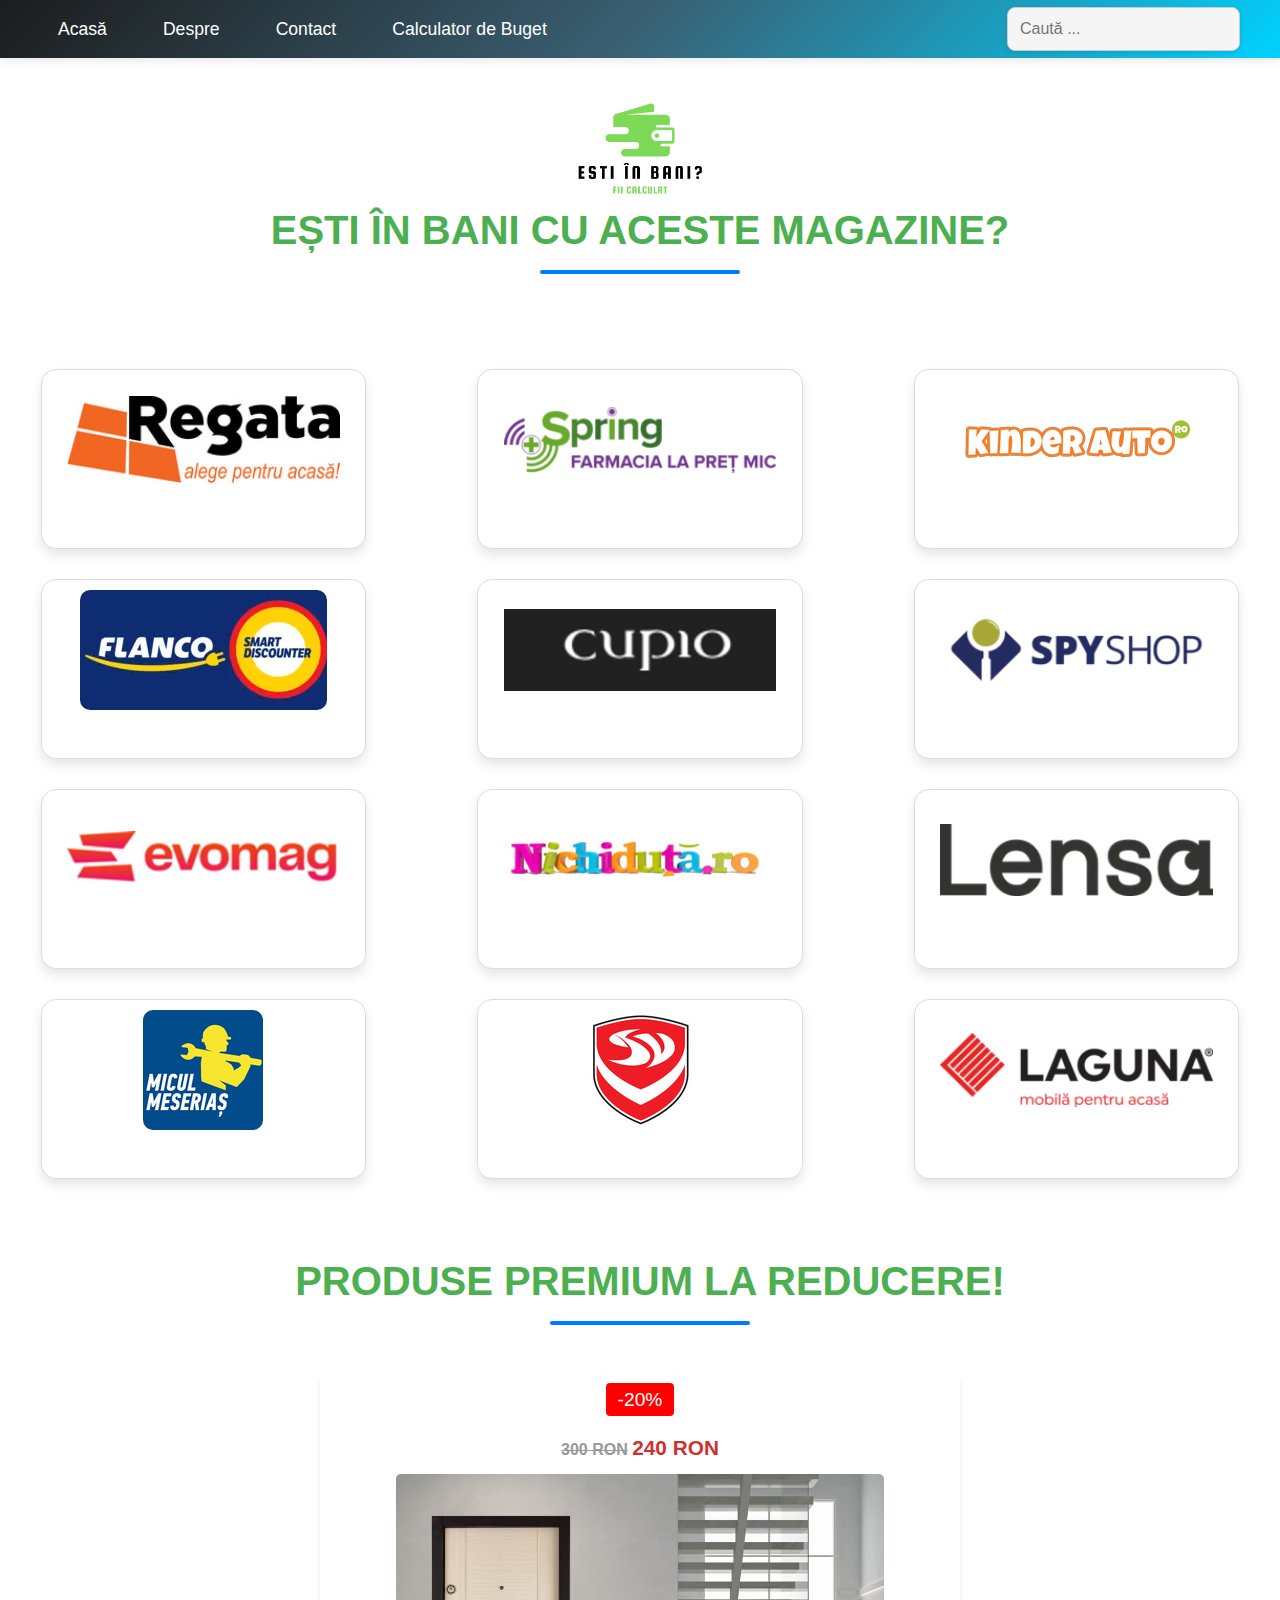
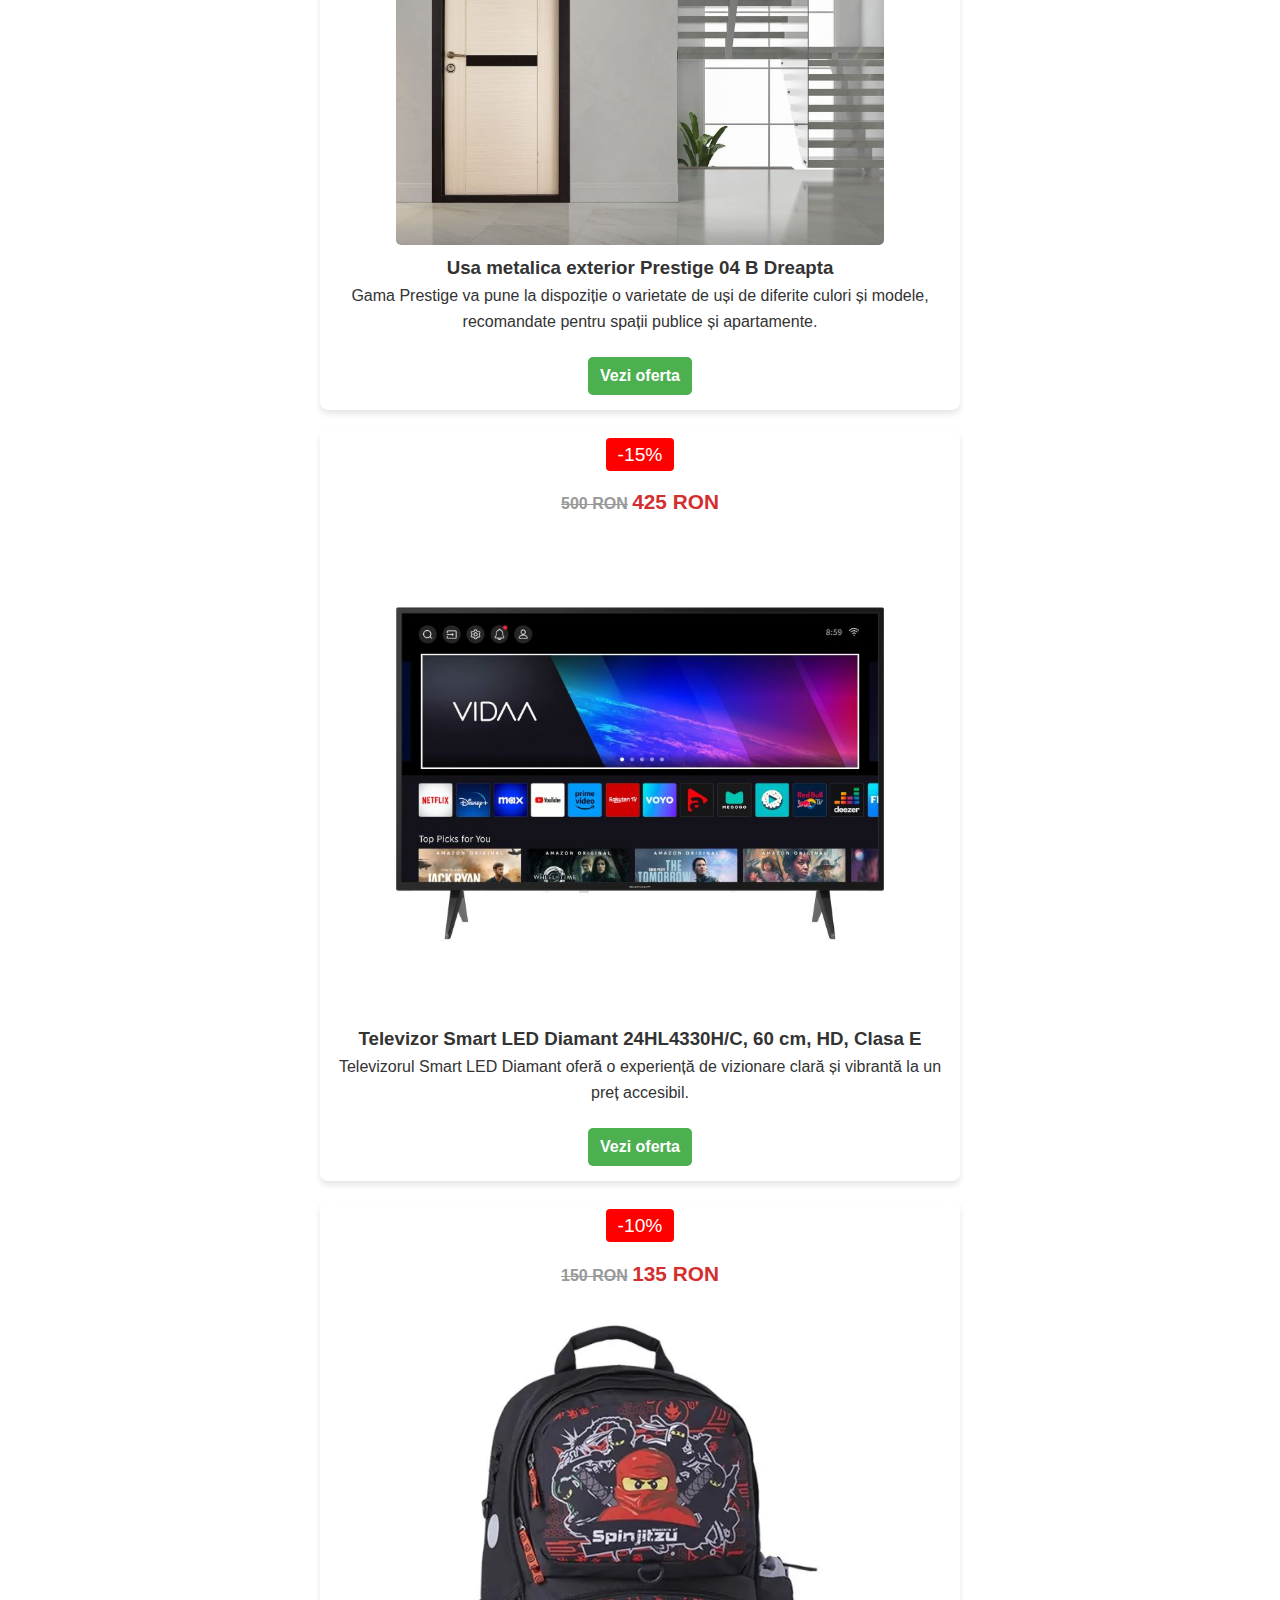
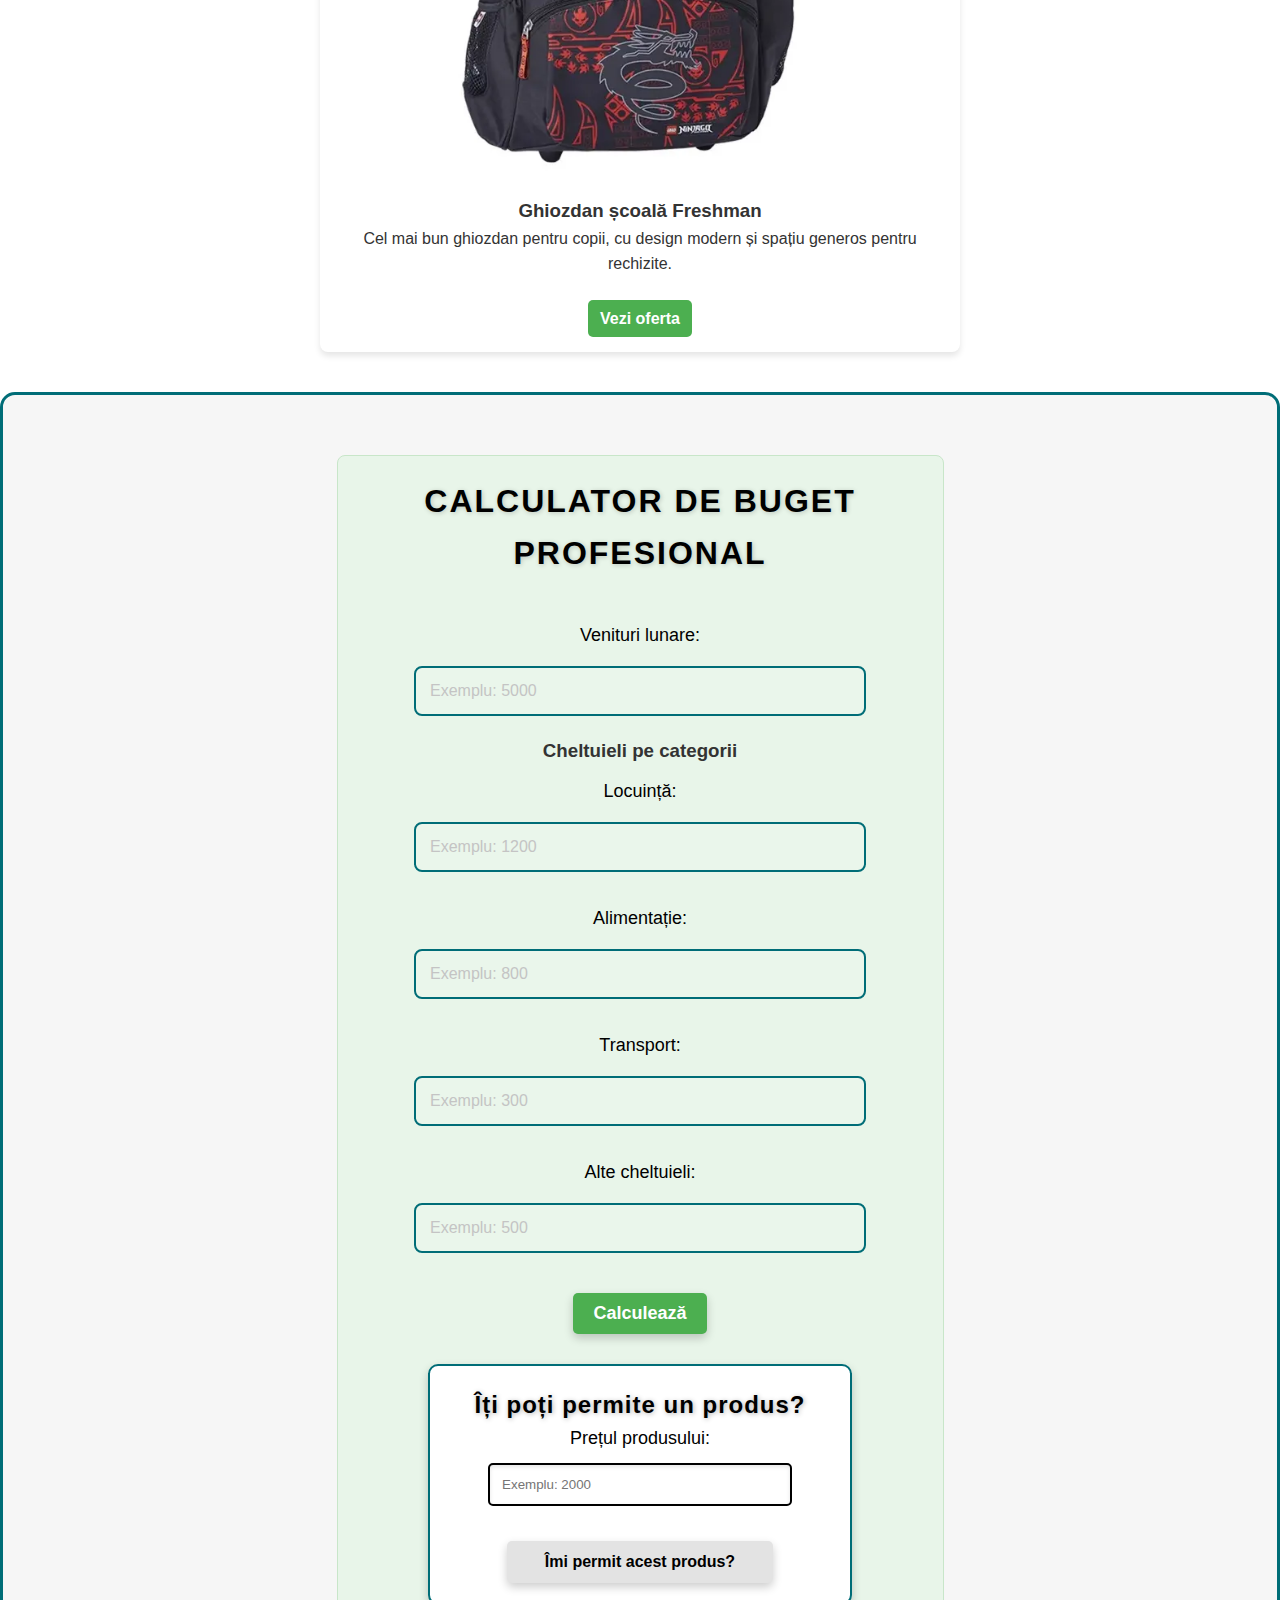
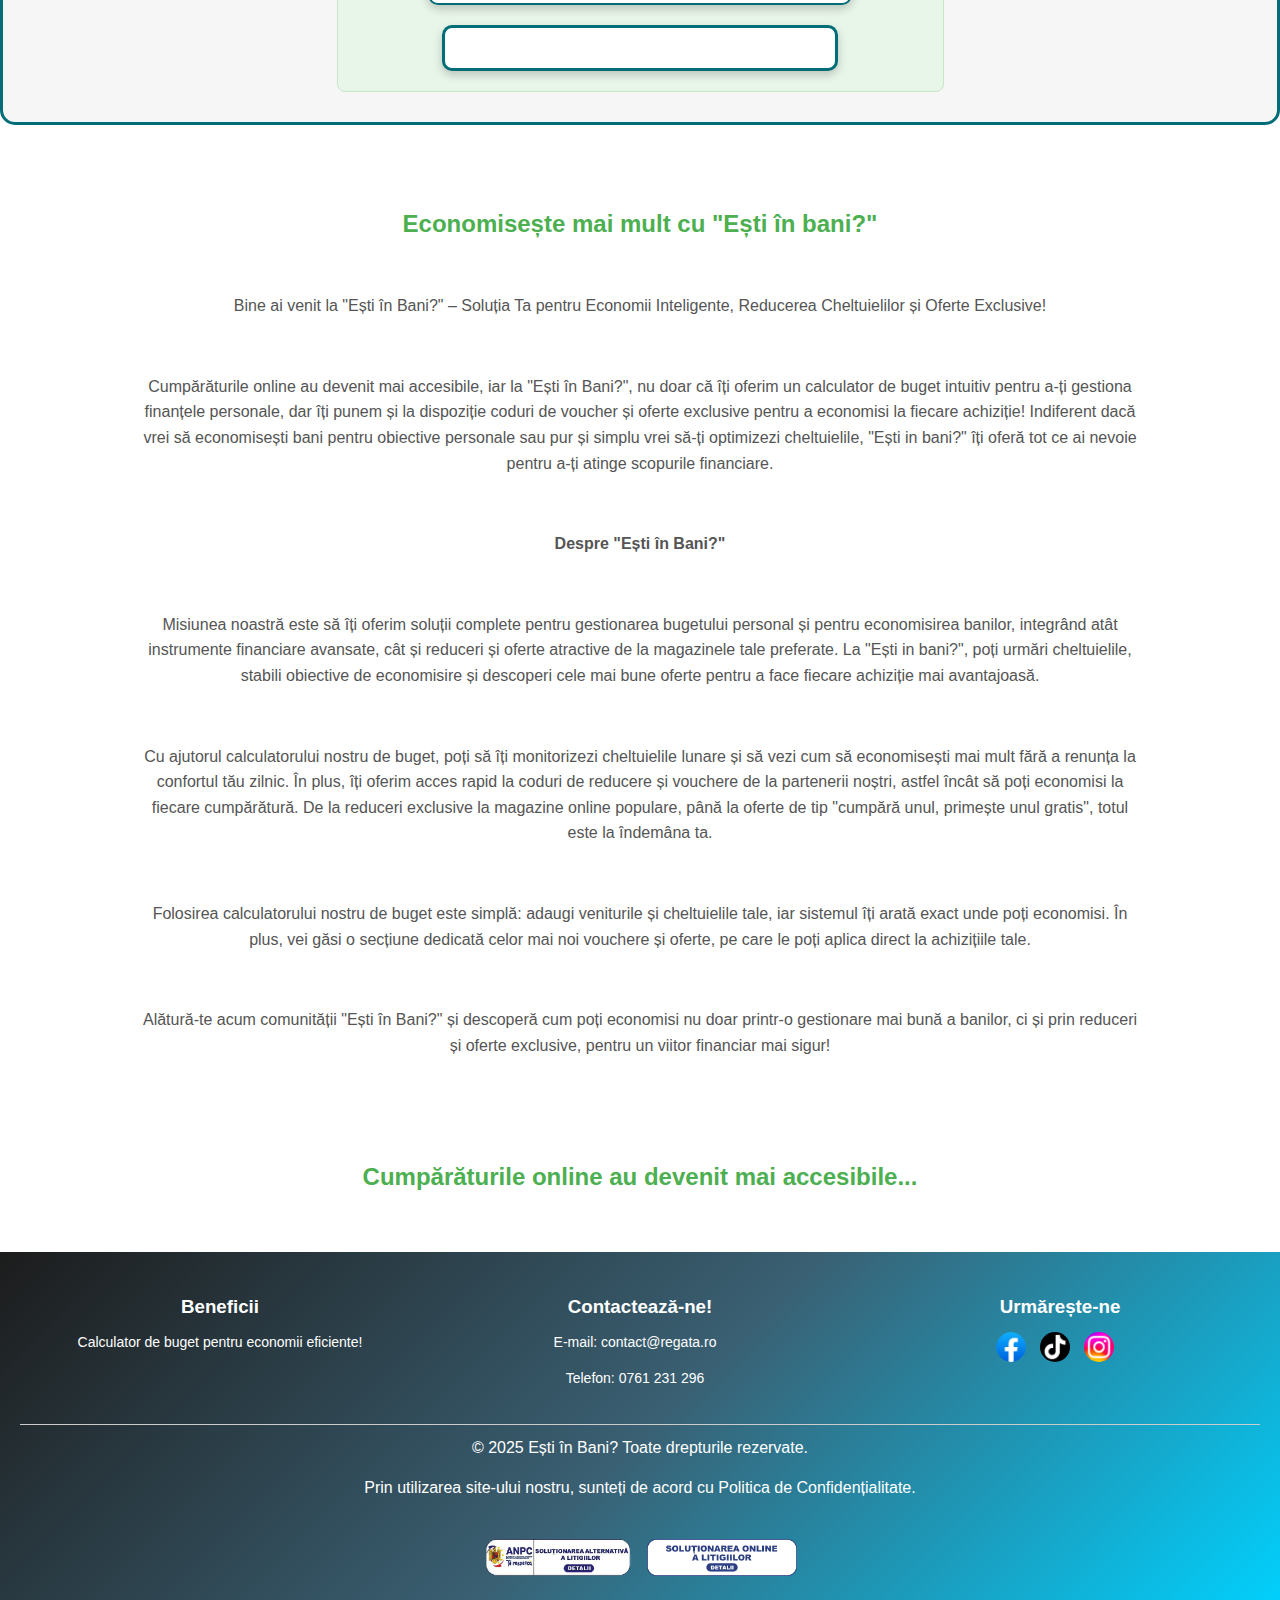
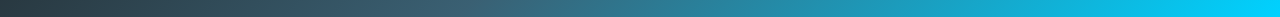
<file: index.html>
<!DOCTYPE html>
<html lang="ro">
<head>
    <meta charset="UTF-8">
    <meta name="viewport" content="width=device-width, initial-scale=1.0, user-scalable=no">
    <meta name="description" content="Economisește bani cu cele mai bune reduceri și oferte!">
    <meta name="keywords" content="reduceri, economii, oferte, bani, buget">
    <meta name="viewport" content="width=device-width, initial-scale=1.0">

    <title>Ești în bani?</title>
    <link rel="icon" type="image/png" href="logomic.png">
    <link rel="stylesheet" href="style.css">
</head>

<header>
    <div class="header-content">
       
        <div class="header-content">
            <div class="menu-hamburger" onclick="toggleMenu()">
                <span class="hamburger-icon"></span>
                <span class="hamburger-icon"></span>
                <span class="hamburger-icon"></span>
            </div>
        <nav class="nav-links">
            <ul>
                <li><a href="index.html">Acasă</a></li>
                <li><a href="despre.html">Despre</a></li>
                <li><a href="contact.html">Contact</a></li>
                <li><a href="calculator-buget.html">Calculator de Buget</a></li>
            </ul>
        </nav>
        <div class="search-container">
            <input 
                type="text" 
                id="search-bar" 
                placeholder="Caută ... " 
                onkeydown="handleSearchRedirect(event)">
        </div>
    </div>
</header>
<section class="afiliati">
    <div class="container-center">
        
        <div class="logo-container">      
            <img src="suntinbani.png" alt="logo-poza" loading="lazy">
        </div>
        <div class="center-title">
            <h2>Ești în bani cu aceste magazine?</h2>
        </div>
    </div>
</section>

<script src="script.js"></script>


        <!-- Un singur div pentru toate coloanele -->
        <div class="grid">
            <a href="regata.html" class="firma">
                <img src="regata.jpg" alt="Regata">
                <span>Regata</span>
            </a>
            <a href="springfarma.html" class="firma">
                <img src="springfarma.png" alt="Spring Farma">
                <span>Spring Farma</span>
            </a>
            <a href="kinderauto.html" class="firma">
                <img src="kinderauto.png" alt="Kinder Auto">
                <span>Kinder Auto</span>
            </a>
            <a href="flanco.html" class="firma">
                <img src="flanco.webp" alt="Flanco" loading="lazy">
                <span>Flanco</span>
            </a>
            <a href="cupio.html" class="firma">
                <img src="cupio.png" alt="Cupio">
                <span>Cupio</span>
            </a>
            <a href="spyshop.html" class="firma">
                <img src="spyshop.png" alt="Spy Shop">
                <span>Spy Shop</span>
            </a>
            <a href="evomag.html" class="firma">
                <img src="evomag.jpg" alt="evoMAG">
                <span>evoMAG</span>
            </a>
            <a href="nichiduta.html" class="firma">
                <img src="nichiduta.jpg" alt="Nichiduta">
                <span>Nichiduta</span>
            </a>
            <a href="lensa.html" class="firma">
                <img src="lensa.webp" alt="Lensa">
                <span>Lensa</span>
            </a>
            <a href="miculmeserias.html" class="firma">
                <img src="miculmeserias.png" alt="Micul Meserias">
                <span>Micul Meserias</span>
            </a>
            <a href="sportvision.html" class="firma">
                <img src="sportvision.jpg" alt="Sport Vision">
                <span>Sport Vision</span>
            </a>
            <a href="mobilalaguna.html" class="firma">
                <img src="mobilalaguna.png" alt="Mobila Laguna">
                <span>Mobila Laguna</span>
            </a>
        </div>
    </div>
</section>

    <section id="produse-reducere" class="container">
        <div class="produse-h2">
            <h2>Produse Premium la Reducere!</h2>
        </div>
        <div class="produse-reducere">
            <!-- Produs 1 -->
            <div class="produs">
                <div class="reducere">
                    <span class="reducere-span">-20%</span> <!-- Procentul de reducere pe dunga roșie -->
                </div>
                <div class="pret">
                    <span class="vechi">300 RON</span> <!-- Preț vechi -->
                    <span class="nou">240 RON</span> <!-- Preț redus -->
                </div>
                <img src="usa.jpeg" alt="usa-metalica-prestige-04-b-dreapta" />
                <h3>Usa metalica exterior Prestige 04 B Dreapta</h3>
                <p>Gama Prestige va pune la dispoziție o varietate de uși de diferite culori și modele, recomandate pentru spații publice și apartamente.</p>
                <a href="https://regata.ro/usa-metalica-prestige-04-b-dreapta" target="_blank">Vezi oferta</a>
            </div>
    
            <!-- Produs 2 -->
            <div class="produs">
                <div class="reducere">
                    <span class="reducere-span">-15%</span> <!-- Procentul de reducere pe dunga roșie -->
                </div>
                <div class="pret">
                    <span class="vechi">500 RON</span> <!-- Preț vechi -->
                    <span class="nou">425 RON</span> <!-- Preț redus -->
                </div>
                <img src="tvflanco.jpg" alt="Televizor Smart LED Diamant 24HL4330H/C, 60 cm, HD, Clasa E" />
                <h3>Televizor Smart LED Diamant 24HL4330H/C, 60 cm, HD, Clasa E</h3>
                <p>Televizorul Smart LED Diamant oferă o experiență de vizionare clară și vibrantă la un preț accesibil.</p>
                <a href="https://www.flanco.ro/televizor-smart-led-diamant-24hl4330h-c-60-cm-hd-clasa-e.html" target="_blank">Vezi oferta</a>
            </div>
    
            <!-- Produs 3 -->
            <div class="produs">
                <div class="reducere">
                    <span class="reducere-span">-10%</span> <!-- Procentul de reducere pe dunga roșie -->
                </div>
                <div class="pret">
                    <span class="vechi">150 RON</span> <!-- Preț vechi -->
                    <span class="nou">135 RON</span> <!-- Preț redus -->
                </div>
                <img src="evomag.webp" alt="Ghiozdan școală Freshman" />
                <h3>Ghiozdan școală Freshman</h3>
                <p>Cel mai bun ghiozdan pentru copii, cu design modern și spațiu generos pentru rechizite.</p>
                <a href="https://www.evomag.ro/birotica-rechizite-ghiozdane-rucsacuri/lego-ghiozdan-scoala-freshman-si-sac-sport-lego-core-line-design-ninjago-team-ninja-4111231.html" target="_blank">Vezi oferta</a>
            </div>
        </div>
    </section>
    

<section id="calculator-buget">
    <div class="calculator-container">
        <!-- Secțiunea pentru calculul bugetului -->
        <div class="budget-form">
            <h2>Calculator de Buget Profesional</h2>
            <form id="budget-form">
                <label for="income">Venituri lunare:</label>
                <input type="number" id="income" placeholder="Exemplu: 5000">
                
                <h3>Cheltuieli pe categorii</h3>
                <label for="housing">Locuință:</label>
                <input type="number" id="housing" placeholder="Exemplu: 1200">
                
                <label for="food">Alimentație:</label>
                <input type="number" id="food" placeholder="Exemplu: 800">
                
                <label for="transport">Transport:</label>
                <input type="number" id="transport" placeholder="Exemplu: 300">
                
                <label for="others">Alte cheltuieli:</label>
                <input type="number" id="others" placeholder="Exemplu: 500">
                
                <button type="button" onclick="calculateAdvancedBudget()">Calculează</button>
            </form>
        </div>

        <div id="product-check">
            <div class="imipotpermite-h3">
                <h3>Îți poți permite un produs?</h3>
            </div>
            <div class="product-content">
                <label for="product-price">Prețul produsului:</label>
                <input type="number" id="product-price" placeholder="Exemplu: 2000">
                <button type="button" onclick="canAffordProduct()">Îmi permit acest produs?</button>
            </div>
        </div>
        <div id="result" style="margin-top: 20px;"></div>
</section>
<section id="economii-inteligente">
    <div class="economii-inteligente-content">
        <h2>Economisește mai mult cu "Ești în bani?"</h2>
        
        <p>Bine ai venit la "Ești în Bani?" – Soluția Ta pentru Economii Inteligente, Reducerea Cheltuielilor și Oferte Exclusive!</p>
        <p>Cumpărăturile online au devenit mai accesibile, iar la "Ești în Bani?", nu doar că îți oferim un calculator de buget intuitiv pentru a-ți gestiona finanțele personale, dar îți punem și la dispoziție coduri de voucher și oferte exclusive pentru a economisi la fiecare achiziție! Indiferent dacă vrei să economisești bani pentru obiective personale sau pur și simplu vrei să-ți optimizezi cheltuielile, "Ești in bani?" îți oferă tot ce ai nevoie pentru a-ți atinge scopurile financiare.</p>

        <p><strong>Despre "Ești în Bani?"</strong></p>
        <p>Misiunea noastră este să îți oferim soluții complete pentru gestionarea bugetului personal și pentru economisirea banilor, integrând atât instrumente financiare avansate, cât și reduceri și oferte atractive de la magazinele tale preferate. La "Ești in bani?", poți urmări cheltuielile, stabili obiective de economisire și descoperi cele mai bune oferte pentru a face fiecare achiziție mai avantajoasă.</p>

        <p>Cu ajutorul calculatorului nostru de buget, poți să îți monitorizezi cheltuielile lunare și să vezi cum să economisești mai mult fără a renunța la confortul tău zilnic. În plus, îți oferim acces rapid la coduri de reducere și vouchere de la partenerii noștri, astfel încât să poți economisi la fiecare cumpărătură. De la reduceri exclusive la magazine online populare, până la oferte de tip "cumpără unul, primește unul gratis", totul este la îndemâna ta.</p>

        <p>Folosirea calculatorului nostru de buget este simplă: adaugi veniturile și cheltuielile tale, iar sistemul îți arată exact unde poți economisi. În plus, vei găsi o secțiune dedicată celor mai noi vouchere și oferte, pe care le poți aplica direct la achizițiile tale.</p>

        <p>Alătură-te acum comunității "Ești în Bani?" și descoperă cum poți economisi nu doar printr-o gestionare mai bună a banilor, ci și prin reduceri și oferte exclusive, pentru un viitor financiar mai sigur!</p>
    </div>
</section>

<section id="economii-inteligente">
    <div class="economii-inteligente-content">
        <h2>Cumpărăturile online au devenit mai accesibile...</h2>
    </div>
</section> 
</div>

<!-- Footer -->
<section>
    <footer class="footer">
        <div class="footer-content">
            <!-- Misiune -->
            <div class="footer-section">
                <h3>Beneficii</h3>
                <p>Calculator de buget pentru economii eficiente!</p>
            </div>

            <!-- Contact -->
            <div class="footer-section">
                <h3>Contactează-ne!</h3>
                <p>E-mail: <a href="mailto:contact@regata.ro">contact@regata.ro</a></p>
                <p>Telefon: <a href="tel:+40761231296">0761 231 296</a></p>
            </div>

            <!-- Social Links -->
            <div class="footer-section">
                <h3>Urmărește-ne</h3>
                <a href="https://facebook.com" target="_blank"><img src="facebook.png" alt="Facebook"></a>
                <a href="https://tiktok.com" target="_blank"><img src="tiktok.png" alt="TikTok"></a>
                <a href="https://instagram.com" target="_blank"><img src="instagram.png" alt="Instagram"></a>
            </div>
        </div>

        <!-- Copyright și politica -->
        <div class="footer-bottom">
            <p>&copy; 2025 Ești în Bani? Toate drepturile rezervate.</p>
            <p>Prin utilizarea site-ului nostru, sunteți de acord cu <a href="politica.html">Politica de Confidențialitate</a>.</p>
            <br>
            <a href="https://www.anpc.ro" target="_blank"><img src="anpc.png" alt="ANPC"></a>
            <a href="URL_LITIGII_OBLIGATORII" target="_blank"><img src="anpc2.png" alt="Litigii Obligatorii"></a>
        </div>
    </footer>
</section>
</file>
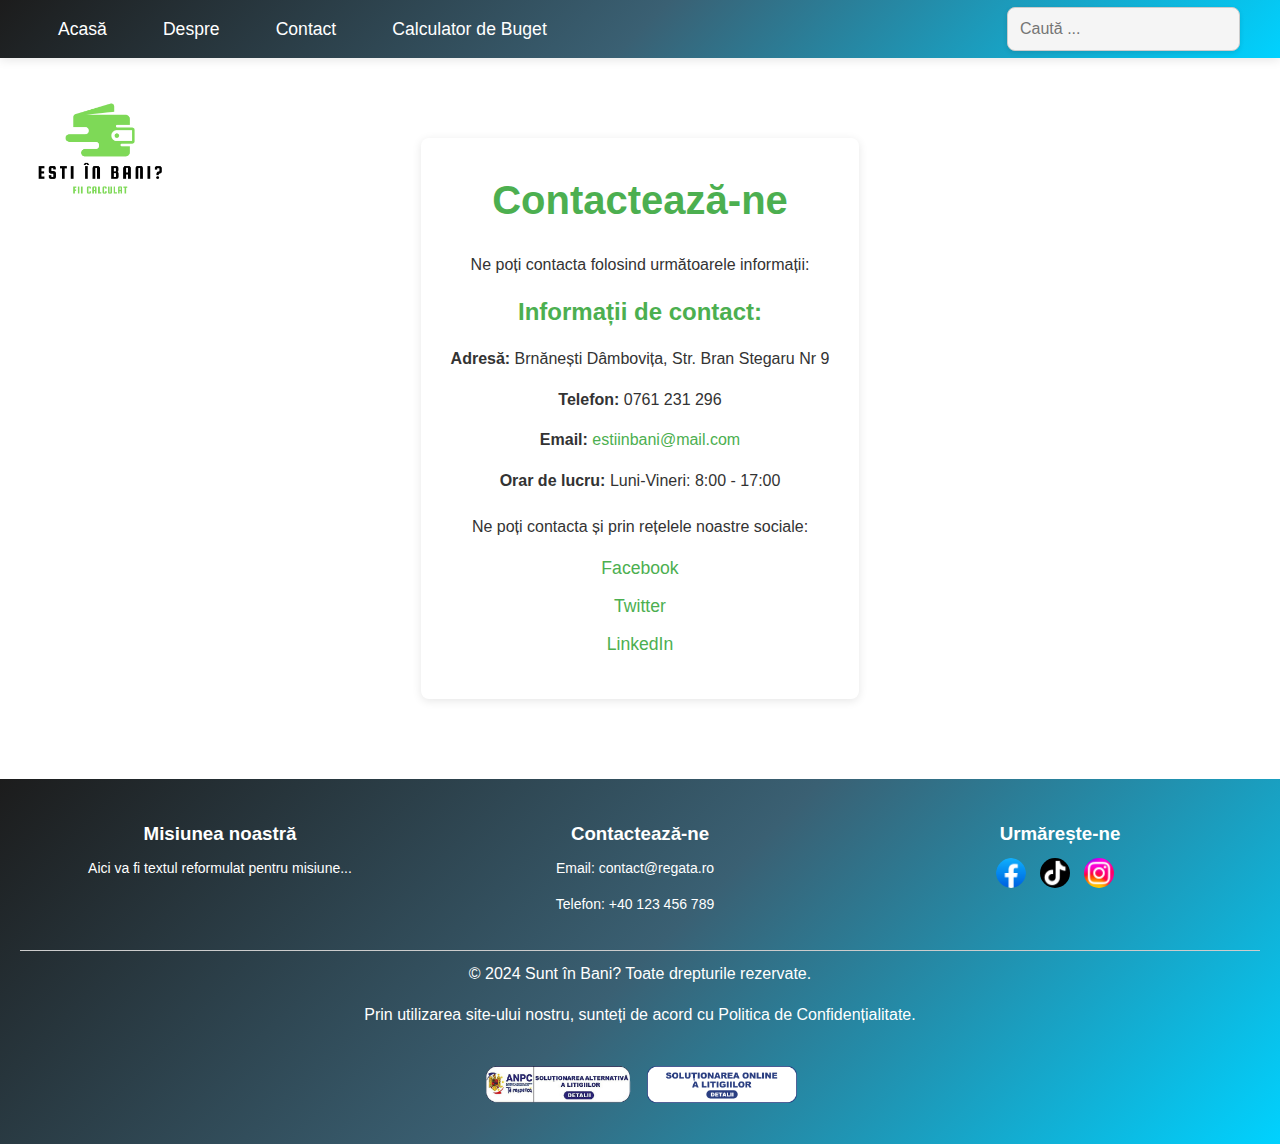
<file: contact.html>
<!DOCTYPE html>
<html lang="ro">
<head>
    <meta charset="UTF-8">
    <meta name="viewport" content="width=device-width, initial-scale=1.0, user-scalable=no">
    <meta name="description" content="Economisește bani cu cele mai bune reduceri și oferte!">
    <meta name="keywords" content="reduceri, economii, oferte, bani, buget">
    <meta name="viewport" content="width=device-width, initial-scale=1.0">

    <title>Ești în bani!</title>
    <link rel="stylesheet" href="style.css">
    <link rel="stylesheet" href="contact.css">
</head>

<header>
    <div class="header-content">
       
        <div class="header-content">
            <div class="menu-hamburger" onclick="toggleMenu()">
                <span class="hamburger-icon"></span>
                <span class="hamburger-icon"></span>
                <span class="hamburger-icon"></span>
            </div>
        <nav class="nav-links">
            <ul>
                <li><a href="index.html">Acasă</a></li>
                <li><a href="despre.html">Despre</a></li>
                <li><a href="contact.html">Contact</a></li>
                <li><a href="calculator-buget.html">Calculator de Buget</a></li>
            </ul>
        </nav>
        <div class="search-container">
            <input 
                type="text" 
                id="search-bar" 
                placeholder="Caută ... " 
                onkeydown="handleSearchRedirect(event)">
        </div>
    </div>
</header>
<div class="logo-container">      
    <img src="suntinbani.png" alt="logo-poza" loading="lazy">
</div>


<main>
    <section class="contact">
        <h1>Contactează-ne</h1>
        <p>Ne poți contacta folosind următoarele informații:</p>
        
        <address>
            <h2>Informații de contact:</h2>
            <p><strong>Adresă:</strong> Brnănești Dâmbovița, Str. Bran Stegaru Nr 9 </p>
            <p><strong>Telefon:</strong> 0761 231 296</p>
            <p><strong>Email:</strong> <a href="mailto:contact@suntinbani.ro">estiinbani@mail.com</a></p>
            <p><strong>Orar de lucru:</strong> Luni-Vineri: 8:00 - 17:00</p>
        </address>

        <p>Ne poți contacta și prin rețelele noastre sociale:</p>
        <ul>
            <li><a href="https://facebook.com/suntinbani" target="_blank">Facebook</a></li>
            <li><a href="https://twitter.com/suntinbani" target="_blank">Twitter</a></li>
            <li><a href="https://linkedin.com/company/suntinbani" target="_blank">LinkedIn</a></li>
        </ul>
    </section>
</main>
<section>   

    <footer class="footer">
        <div class="footer-content">
            <!-- Misiune -->
            <div class="footer-section">
                <h3>Misiunea noastră</h3>
                <p>Aici va fi textul reformulat pentru misiune...</p>
            </div>
    
            <!-- Contact -->
            <div class="footer-section">
                <h3>Contactează-ne</h3>
                <p>Email: <a href="mailto:contact@regata.ro">contact@regata.ro</a></p>
                <p>Telefon: <a href="tel:+40123456789">+40 123 456 789</a></p>
            </div>
    
            <!-- Social Links -->
            <div class="footer-section">
                <h3>Urmărește-ne</h3>
                <a href="https://facebook.com" target="_blank">
                    <img src="facebook.png" alt="Facebook" width="30" height="30">
                </a>
                <a href="https://tiktok.com" target="_blank">
                    <img src="tiktok.png" alt="Twitter" width="30" height="30">
                </a>
                <a href="https://instagram.com" target="_blank">
                    <img src="instagram.png" alt="Instagram" width="30" height="30">
                </a>
            </div>
        </div>
        <!-- Copyright și politica -->
        <div class="footer-bottom">
            <p>&copy; 2024 Sunt în Bani? Toate drepturile rezervate.</p>
            <p>Prin utilizarea site-ului nostru, sunteți de acord cu <a href="politica.html">Politica de Confidențialitate</a>.</p>
            <br>
                <a href="https://www.anpc.ro" target="_blank">
                    <img src="anpc.png" alt="ANPC" class="footer-image">
                </a>
                <a href="URL_LITIGII_OBLIGATORII" target="_blank">
                    <img src="anpc2.png" alt="Litigii Obligatorii" class="footer-image">
                </a>
        </div>
    </footer>
    </section>

<script src="script.js"></script>
</body>
</html>
</file>
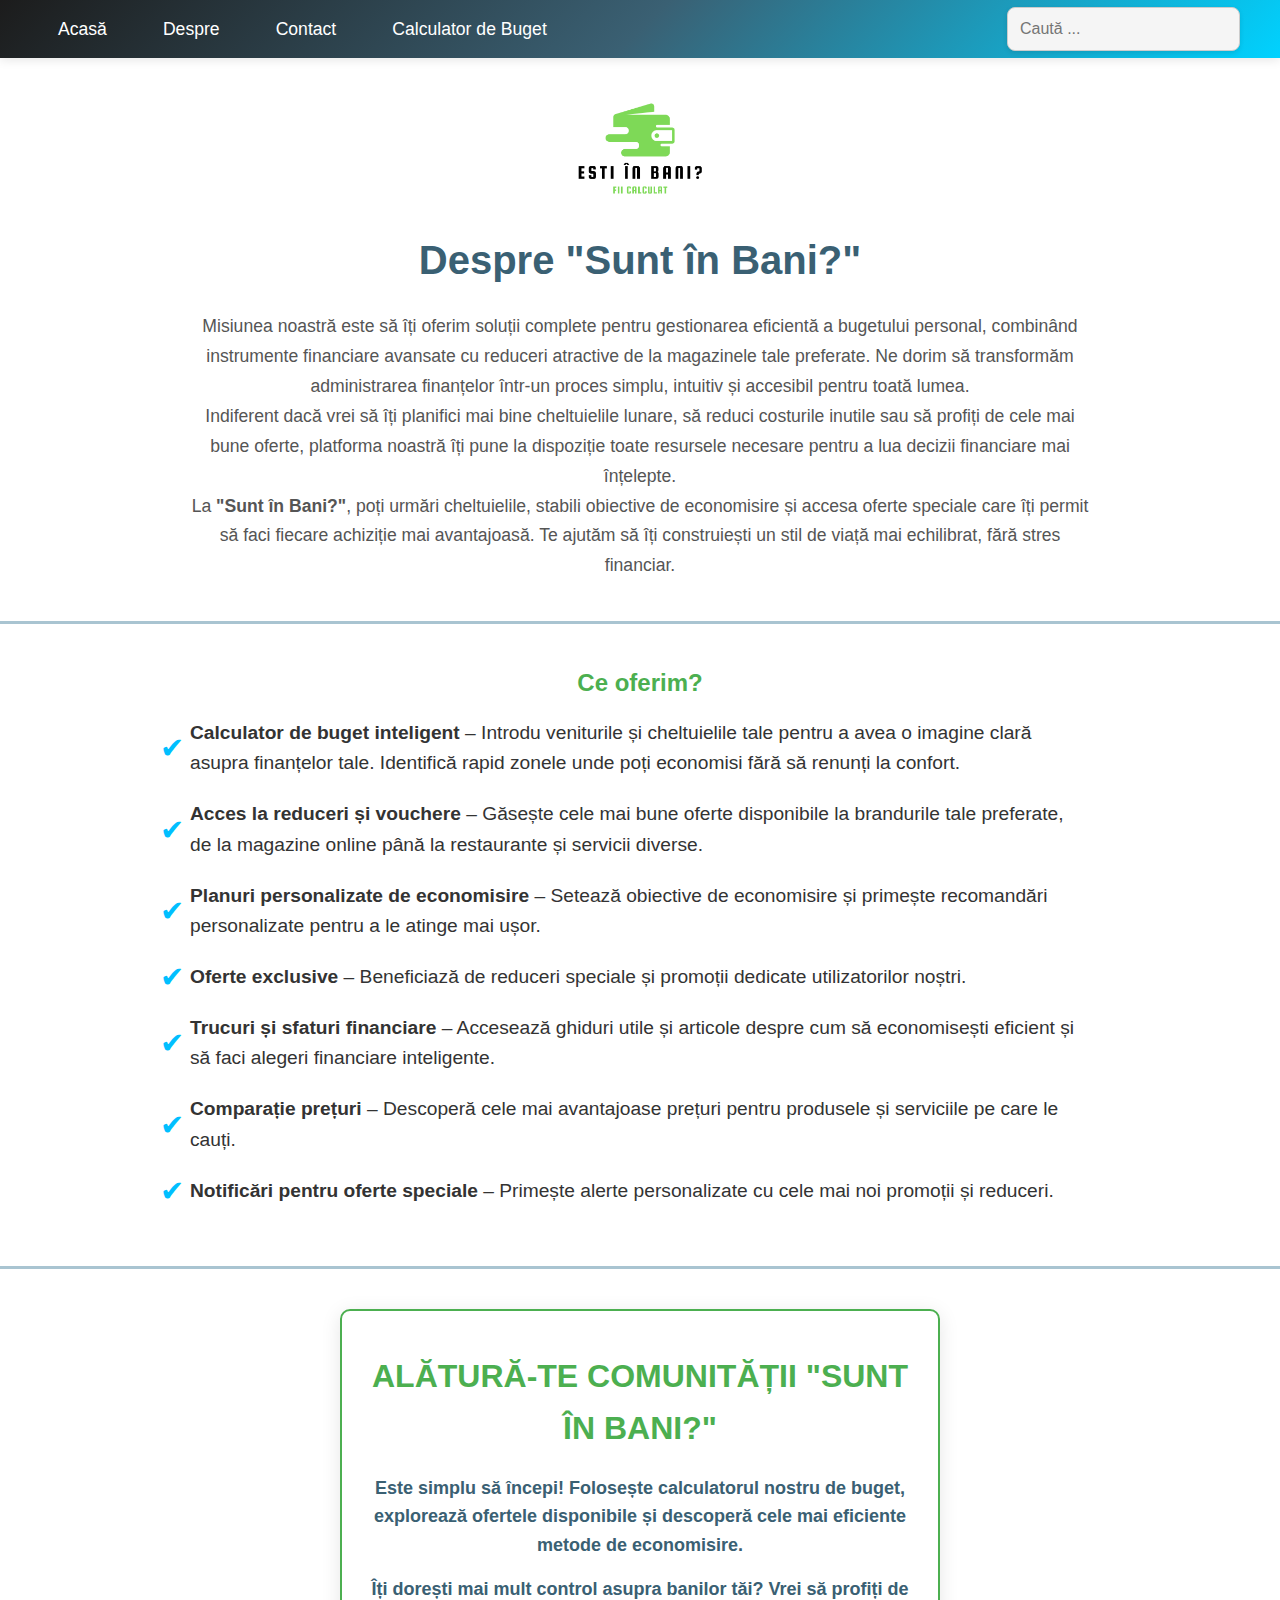
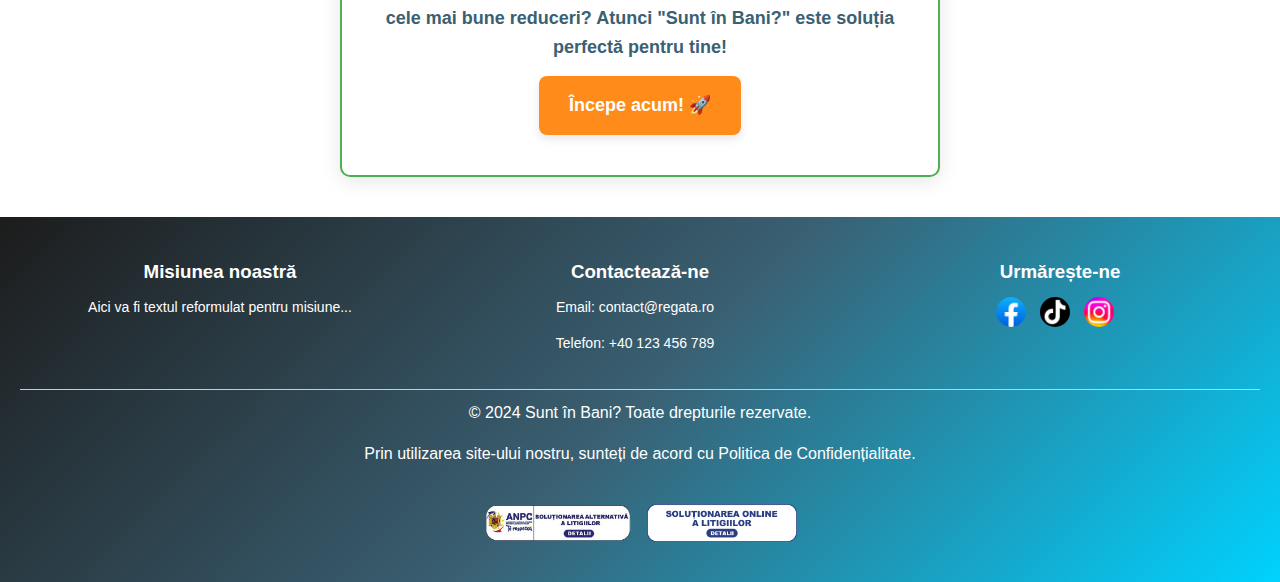
<file: despre.html>
<!DOCTYPE html>
<html lang="ro">
<head>
    <meta charset="UTF-8">
    <meta name="viewport" content="width=device-width, initial-scale=1.0, user-scalable=no">
    <meta name="description" content="Economisește bani cu cele mai bune reduceri și oferte!">
    <meta name="keywords" content="reduceri, economii, oferte, bani, buget">
    <meta name="viewport" content="width=device-width, initial-scale=1.0">

    <title>Ești în bani!</title>
    <link rel="stylesheet" href="style.css">
    <link rel="stylesheet" href="despre.css">
</head>

<header>
    <div class="header-content">
       
        <div class="header-content">
            <div class="menu-hamburger" onclick="toggleMenu()">
                <span class="hamburger-icon"></span>
                <span class="hamburger-icon"></span>
                <span class="hamburger-icon"></span>
            </div>
        <nav class="nav-links">
            <ul>
                <li><a href="index.html">Acasă</a></li>
                <li><a href="despre.html">Despre</a></li>
                <li><a href="contact.html">Contact</a></li>
                <li><a href="calculator-buget.html">Calculator de Buget</a></li>
            </ul>
        </nav>
        <div class="search-container">
            <input 
                type="text" 
                id="search-bar" 
                placeholder="Caută ... " 
                onkeydown="handleSearchRedirect(event)">
        </div>
    </div>
</header>
<section class="afiliati">
    <div class="container-center">
        
        <div class="logo-container">      
            <img src="suntinbani.png" alt="logo-poza" loading="lazy">
        </div>
    </section>

<section class="about-us">
    <h2>Despre "Sunt în Bani?"</h2>
    <p>Misiunea noastră este să îți oferim soluții complete pentru gestionarea eficientă a bugetului personal, combinând instrumente financiare avansate cu reduceri atractive de la magazinele tale preferate. Ne dorim să transformăm administrarea finanțelor într-un proces simplu, intuitiv și accesibil pentru toată lumea.</p>
    <p>Indiferent dacă vrei să îți planifici mai bine cheltuielile lunare, să reduci costurile inutile sau să profiți de cele mai bune oferte, platforma noastră îți pune la dispoziție toate resursele necesare pentru a lua decizii financiare mai înțelepte.</p>
    <p>La <strong>"Sunt în Bani?"</strong>, poți urmări cheltuielile, stabili obiective de economisire și accesa oferte speciale care îți permit să faci fiecare achiziție mai avantajoasă. Te ajutăm să îți construiești un stil de viață mai echilibrat, fără stres financiar.</p>
</section>

<section class="features">
    <h2>Ce oferim?</h2>
    <ul>
        <li><strong>Calculator de buget inteligent</strong> – Introdu veniturile și cheltuielile tale pentru a avea o imagine clară asupra finanțelor tale. Identifică rapid zonele unde poți economisi fără să renunți la confort.</li>
        <li><strong>Acces la reduceri și vouchere</strong> – Găsește cele mai bune oferte disponibile la brandurile tale preferate, de la magazine online până la restaurante și servicii diverse.</li>
        <li><strong>Planuri personalizate de economisire</strong> – Setează obiective de economisire și primește recomandări personalizate pentru a le atinge mai ușor.</li>
        <li><strong>Oferte exclusive</strong> – Beneficiază de reduceri speciale și promoții dedicate utilizatorilor noștri.</li>
        <li><strong>Trucuri și sfaturi financiare</strong> – Accesează ghiduri utile și articole despre cum să economisești eficient și să faci alegeri financiare inteligente.</li>
        <li><strong>Comparație prețuri</strong> – Descoperă cele mai avantajoase prețuri pentru produsele și serviciile pe care le cauți.</li>
        <li><strong>Notificări pentru oferte speciale</strong> – Primește alerte personalizate cu cele mai noi promoții și reduceri.</li>
    </ul>
</section>

<section class="call-to-action">
    <h2>Alătură-te comunității "Sunt în Bani?"</h2>
    <p>Este simplu să începi! Folosește calculatorul nostru de buget, explorează ofertele disponibile și descoperă cele mai eficiente metode de economisire.</p>
    <p>Îți dorești mai mult control asupra banilor tăi? Vrei să profiți de cele mai bune reduceri? Atunci <strong>"Sunt în Bani?"</strong> este soluția perfectă pentru tine!</p>
    <a href="/inscriere" class="btn-primary">Începe acum! 🚀</a>
</section>


</main>
<section>   
<footer class="footer">
    <div class="footer-content">
        <!-- Misiune -->
        <div class="footer-section">
            <h3>Misiunea noastră</h3>
            <p>Aici va fi textul reformulat pentru misiune...</p>
        </div>

        <!-- Contact -->
        <div class="footer-section">
            <h3>Contactează-ne</h3>
            <p>Email: <a href="mailto:contact@regata.ro">contact@regata.ro</a></p>
            <p>Telefon: <a href="tel:+40123456789">+40 123 456 789</a></p>
        </div>

        <!-- Social Links -->
        <div class="footer-section">
            <h3>Urmărește-ne</h3>
            <a href="https://facebook.com" target="_blank">
                <img src="facebook.png" alt="Facebook" width="30" height="30">
            </a>
            <a href="https://tiktok.com" target="_blank">
                <img src="tiktok.png" alt="Twitter" width="30" height="30">
            </a>
            <a href="https://instagram.com" target="_blank">
                <img src="instagram.png" alt="Instagram" width="30" height="30">
            </a>
        </div>
    </div>
    <!-- Copyright și politica -->
    <div class="footer-bottom">
        <p>&copy; 2024 Sunt în Bani? Toate drepturile rezervate.</p>
        <p>Prin utilizarea site-ului nostru, sunteți de acord cu <a href="politica.html">Politica de Confidențialitate</a>.</p>
        <br>
            <a href="https://www.anpc.ro" target="_blank">
                <img src="anpc.png" alt="ANPC" class="footer-image">
            </a>
            <a href="URL_LITIGII_OBLIGATORII" target="_blank">
                <img src="anpc2.png" alt="Litigii Obligatorii" class="footer-image">
            </a>
    </div>
</footer>
</section>

<script src="script.js"></script>
</body>
</html>
</file>
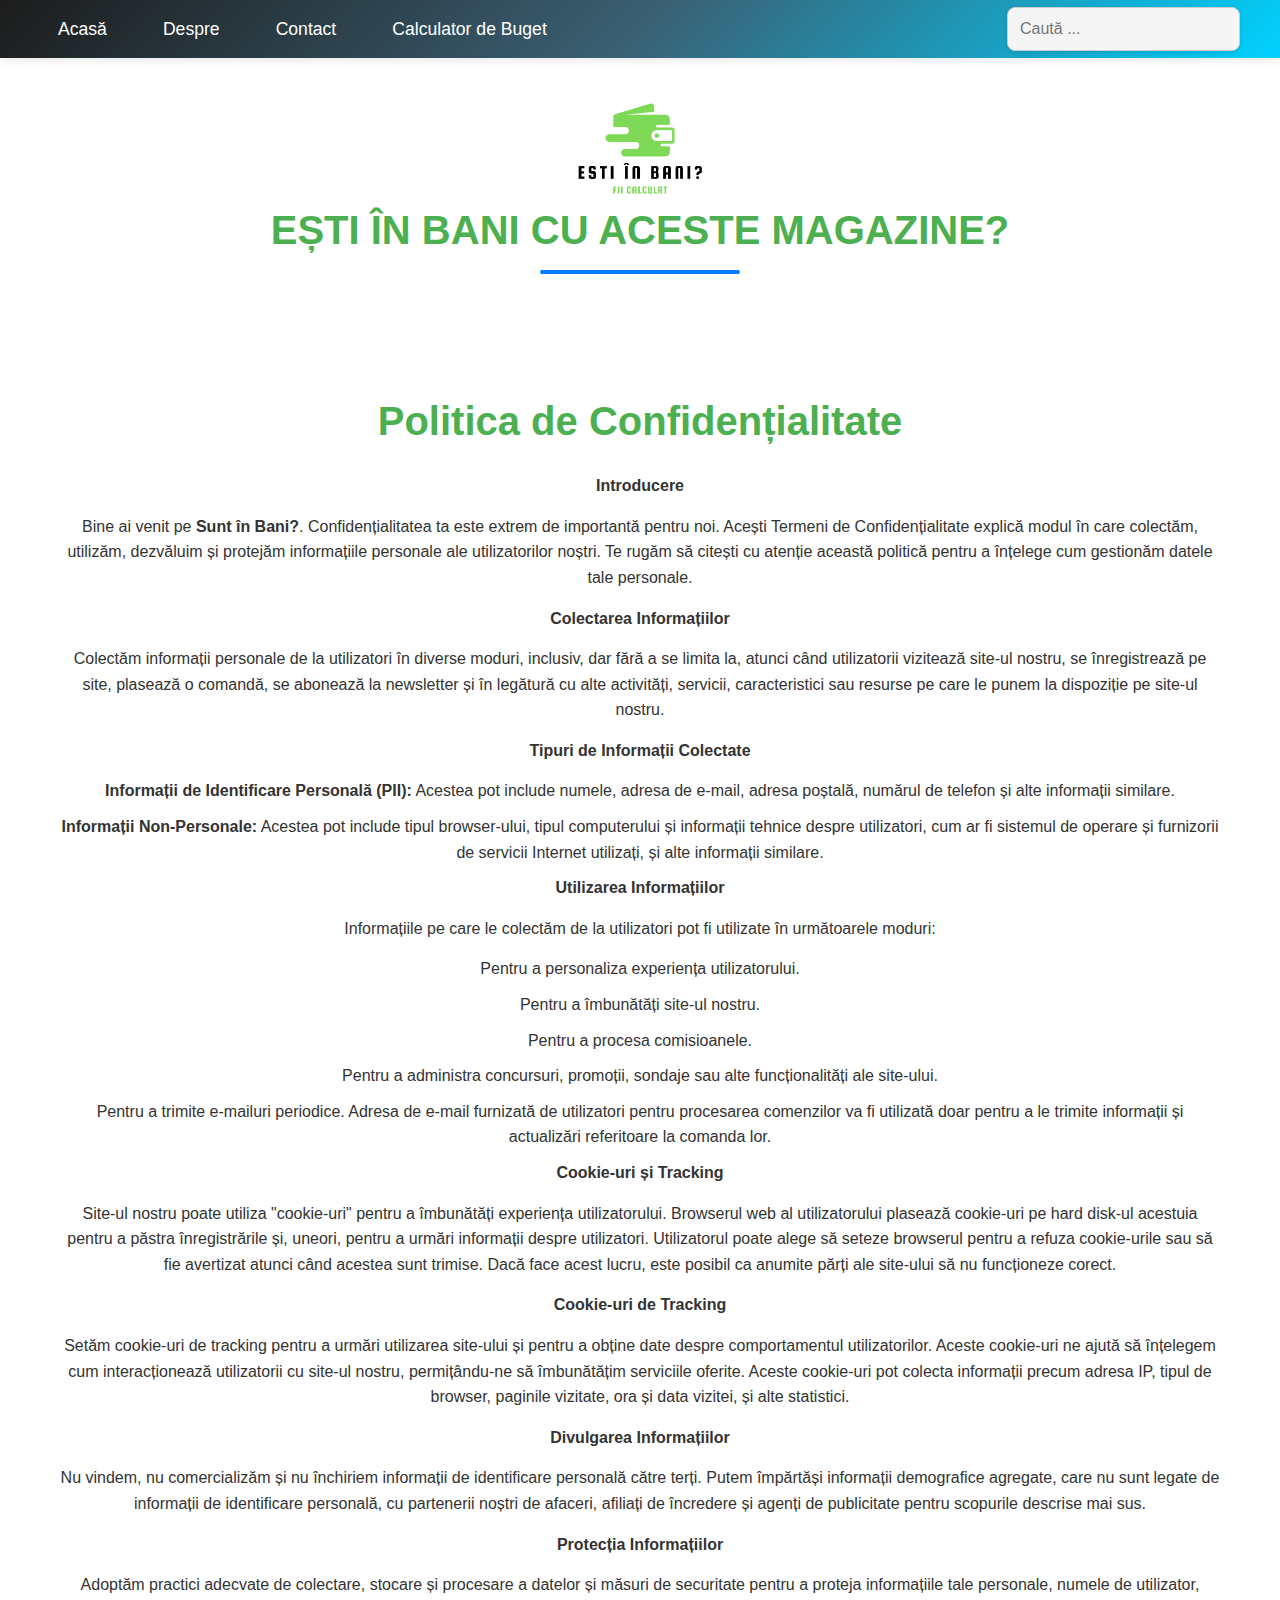
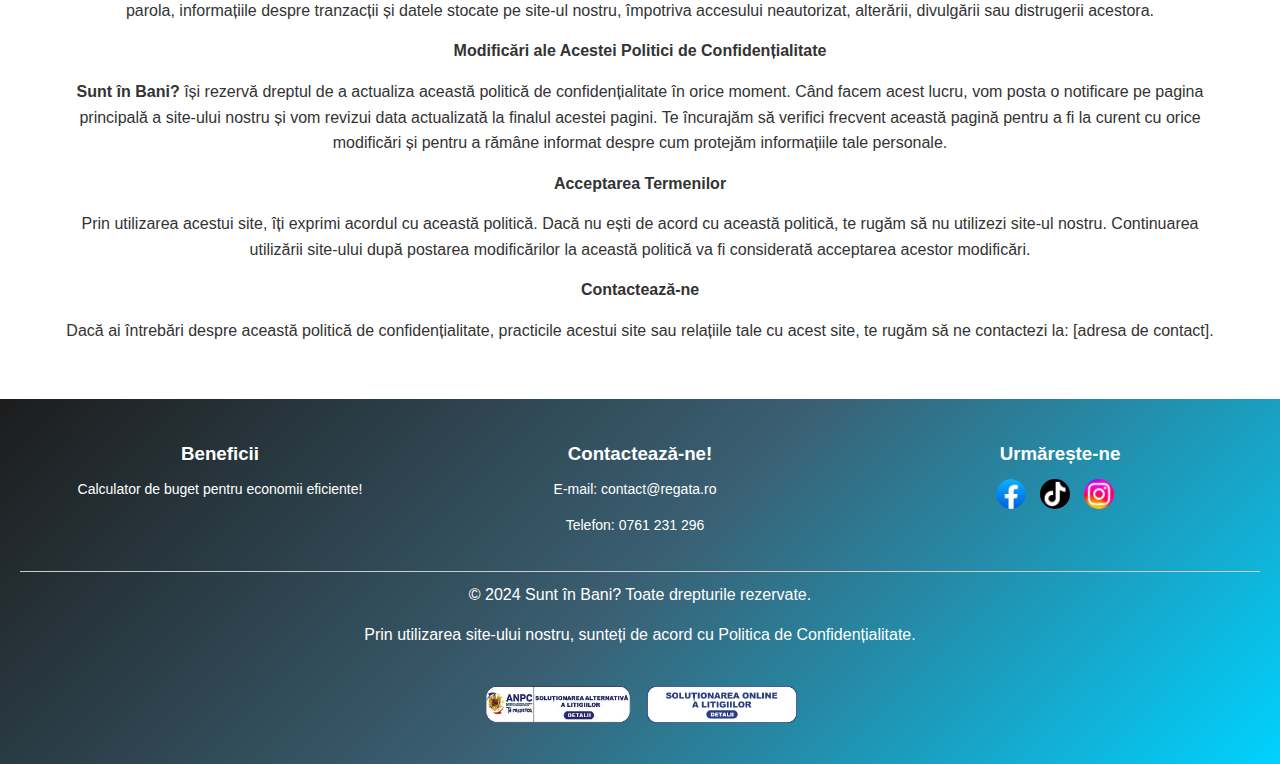
<file: politica.html>
<!DOCTYPE html>
<html lang="ro">
<head>
    <meta charset="UTF-8">
    <meta name="viewport" content="width=device-width, initial-scale=1.0, user-scalable=no">
    <meta name="description" content="Economisește bani cu cele mai bune reduceri și oferte!">
    <meta name="keywords" content="reduceri, economii, oferte, bani, buget">
    <meta name="viewport" content="width=device-width, initial-scale=1.0">

    <title>Ești în bani!</title>
    <link rel="stylesheet" href="style.css">
</head>

<header>
    <div class="header-content">
       
        <div class="header-content">
            <div class="menu-hamburger" onclick="toggleMenu()">
                <span class="hamburger-icon"></span>
                <span class="hamburger-icon"></span>
                <span class="hamburger-icon"></span>
            </div>
        <nav class="nav-links">
            <ul>
                <li><a href="index.html">Acasă</a></li>
                <li><a href="despre.html">Despre</a></li>
                <li><a href="contact.html">Contact</a></li>
                <li><a href="calculator-buget.html">Calculator de Buget</a></li>
            </ul>
        </nav>
        <div class="search-container">
            <input 
                type="text" 
                id="search-bar" 
                placeholder="Caută ... " 
                onkeydown="handleSearchRedirect(event)">
        </div>
    </div>
</header>
<section class="afiliati">
    <div class="container-center">
        
        <div class="logo-container">      
            <img src="suntinbani.png" alt="logo-poza" loading="lazy">
        </div>
        <div class="center-title">
            <h2>Ești în bani cu aceste magazine?</h2>
        </div>
    </div>
</section>

<script src="script.js"></script>

    <main>
        <section class="privacy-policy">
            <h1>Politica de Confidențialitate</h1>

            <p><strong>Introducere</strong></p>
            <p>Bine ai venit pe <strong>Sunt în Bani?</strong>. Confidențialitatea ta este extrem de importantă pentru noi. Acești Termeni de Confidențialitate explică modul în care colectăm, utilizăm, dezvăluim și protejăm informațiile personale ale utilizatorilor noștri. Te rugăm să citești cu atenție această politică pentru a înțelege cum gestionăm datele tale personale.</p>

            <p><strong>Colectarea Informațiilor</strong></p>
            <p>Colectăm informații personale de la utilizatori în diverse moduri, inclusiv, dar fără a se limita la, atunci când utilizatorii vizitează site-ul nostru, se înregistrează pe site, plasează o comandă, se abonează la newsletter și în legătură cu alte activități, servicii, caracteristici sau resurse pe care le punem la dispoziție pe site-ul nostru.</p>

            <p><strong>Tipuri de Informații Colectate</strong></p>
            <ul>
                <li><strong>Informații de Identificare Personală (PII):</strong> Acestea pot include numele, adresa de e-mail, adresa poștală, numărul de telefon și alte informații similare.</li>
                <li><strong>Informații Non-Personale:</strong> Acestea pot include tipul browser-ului, tipul computerului și informații tehnice despre utilizatori, cum ar fi sistemul de operare și furnizorii de servicii Internet utilizați, și alte informații similare.</li>
            </ul>

            <p><strong>Utilizarea Informațiilor</strong></p>
            <p>Informațiile pe care le colectăm de la utilizatori pot fi utilizate în următoarele moduri:</p>
            <ul>
                <li>Pentru a personaliza experiența utilizatorului.</li>
                <li>Pentru a îmbunătăți site-ul nostru.</li>
                <li>Pentru a procesa comisioanele.</li>
                <li>Pentru a administra concursuri, promoții, sondaje sau alte funcționalități ale site-ului.</li>
                <li>Pentru a trimite e-mailuri periodice. Adresa de e-mail furnizată de utilizatori pentru procesarea comenzilor va fi utilizată doar pentru a le trimite informații și actualizări referitoare la comanda lor.</li>
            </ul>

            <p><strong>Cookie-uri și Tracking</strong></p>
            <p>Site-ul nostru poate utiliza "cookie-uri" pentru a îmbunătăți experiența utilizatorului. Browserul web al utilizatorului plasează cookie-uri pe hard disk-ul acestuia pentru a păstra înregistrările și, uneori, pentru a urmări informații despre utilizatori. Utilizatorul poate alege să seteze browserul pentru a refuza cookie-urile sau să fie avertizat atunci când acestea sunt trimise. Dacă face acest lucru, este posibil ca anumite părți ale site-ului să nu funcționeze corect.</p>

            <p><strong>Cookie-uri de Tracking</strong></p>
            <p>Setăm cookie-uri de tracking pentru a urmări utilizarea site-ului și pentru a obține date despre comportamentul utilizatorilor. Aceste cookie-uri ne ajută să înțelegem cum interacționează utilizatorii cu site-ul nostru, permițându-ne să îmbunătățim serviciile oferite. Aceste cookie-uri pot colecta informații precum adresa IP, tipul de browser, paginile vizitate, ora și data vizitei, și alte statistici.</p>

            <p><strong>Divulgarea Informațiilor</strong></p>
            <p>Nu vindem, nu comercializăm și nu închiriem informații de identificare personală către terți. Putem împărtăși informații demografice agregate, care nu sunt legate de informații de identificare personală, cu partenerii noștri de afaceri, afiliați de încredere și agenți de publicitate pentru scopurile descrise mai sus.</p>

            <p><strong>Protecția Informațiilor</strong></p>
            <p>Adoptăm practici adecvate de colectare, stocare și procesare a datelor și măsuri de securitate pentru a proteja informațiile tale personale, numele de utilizator, parola, informațiile despre tranzacții și datele stocate pe site-ul nostru, împotriva accesului neautorizat, alterării, divulgării sau distrugerii acestora.</p>

            <p><strong>Modificări ale Acestei Politici de Confidențialitate</strong></p>
            <p><strong>Sunt în Bani?</strong> își rezervă dreptul de a actualiza această politică de confidențialitate în orice moment. Când facem acest lucru, vom posta o notificare pe pagina principală a site-ului nostru și vom revizui data actualizată la finalul acestei pagini. Te încurajăm să verifici frecvent această pagină pentru a fi la curent cu orice modificări și pentru a rămâne informat despre cum protejăm informațiile tale personale.</p>

            <p><strong>Acceptarea Termenilor</strong></p>
            <p>Prin utilizarea acestui site, îți exprimi acordul cu această politică. Dacă nu ești de acord cu această politică, te rugăm să nu utilizezi site-ul nostru. Continuarea utilizării site-ului după postarea modificărilor la această politică va fi considerată acceptarea acestor modificări.</p>

            <p><strong>Contactează-ne</strong></p>
            <p>Dacă ai întrebări despre această politică de confidențialitate, practicile acestui site sau relațiile tale cu acest site, te rugăm să ne contactezi la: [adresa de contact].</p>

        </section>
    </main>

    <!-- Footer -->
<section>
    <footer class="footer">
        <div class="footer-content">
            <!-- Misiune -->
            <div class="footer-section">
                <h3>Beneficii</h3>
                <p>Calculator de buget pentru economii eficiente!</p>
            </div>

            <!-- Contact -->
            <div class="footer-section">
                <h3>Contactează-ne!</h3>
                <p>E-mail: <a href="mailto:contact@regata.ro">contact@regata.ro</a></p>
                <p>Telefon: <a href="tel:+40761231296">0761 231 296</a></p>
            </div>

            <!-- Social Links -->
            <div class="footer-section">
                <h3>Urmărește-ne</h3>
                <a href="https://facebook.com" target="_blank"><img src="facebook.png" alt="Facebook"></a>
                <a href="https://tiktok.com" target="_blank"><img src="tiktok.png" alt="TikTok"></a>
                <a href="https://instagram.com" target="_blank"><img src="instagram.png" alt="Instagram"></a>
            </div>
        </div>

        <!-- Copyright și politica -->
        <div class="footer-bottom">
            <p>&copy; 2024 Sunt în Bani? Toate drepturile rezervate.</p>
            <p>Prin utilizarea site-ului nostru, sunteți de acord cu <a href="politica.html">Politica de Confidențialitate</a>.</p>
            <br>
            <a href="https://www.anpc.ro" target="_blank"><img src="anpc.png" alt="ANPC"></a>
            <a href="URL_LITIGII_OBLIGATORII" target="_blank"><img src="anpc2.png" alt="Litigii Obligatorii"></a>
        </div>
    </footer>
</section>
</file>
<file: contact.css>
/* Stilizare secțiune contact */
.contact {
    background-color: #ffffff;
    padding: 30px;
    max-width: 800px;
    margin: 40px auto;
    border-radius: 8px;
    box-shadow: 0 2px 10px rgba(0, 0, 0, 0.1);
}
/* Adăugăm un margin-top doar pentru mobil */
@media screen and (max-width: 768px) {
    .contact {
        margin-top: 100px; /* Poți ajusta valoarea în funcție de nevoie */
    }
}


/* Titluri */
h1, h2 {
    color: #4CAF50;
}

h1 {
    font-size: 2.5rem;
    margin-bottom: 20px;
}

h2 {
    font-size: 1.5rem;
    margin-bottom: 15px;
}

/* Paragrafe */
p {
    font-size: 1rem;
    line-height: 1.6;
    margin-bottom: 15px;
}

/* Stilizare adresă */
address {
    font-style: normal;
    margin-bottom: 20px;
}

/* Linkuri */
a {
    color: #4CAF50;
    text-decoration: none;
}

a:hover {
    text-decoration: underline;
}

/* Listă rețele sociale */
ul {
    list-style-type: none;
    padding: 0;
}

ul li {
    margin: 10px 0;
}

ul li a {
    font-size: 1.1rem;
    transition: color 0.3s ease;
}

ul li a:hover {
    color: #333;
}

/* Stilizare pentru telefoane mobile */
@media (max-width: 600px) {
    .contact {
        padding: 20px;
    }

    h1 {
        font-size: 2rem;
    }

    h2 {
        font-size: 1.3rem;
    }

    p {
        font-size: 0.95rem;
    }

    ul li a {
        font-size: 1rem;
    }
}
/* Stiluri pentru Footer */
.footer {
    background: linear-gradient(135deg, #1C1C1C, #3A6073, #00D2FF);
    margin: 0;
    color: white;
    padding: 40px 20px;
    width: 100vw;
    position: relative;
    bottom: 0;
    box-sizing: border-box;
}

.footer-content {
    display: flex;
    justify-content: space-around;
    flex-wrap: nowrap; /* Împiedică reîncadrarea excesivă */
    gap: 20px;
    margin-bottom: 20px;
    width: 100%;
}

.footer-section {
    flex-basis: 30%;
    text-align: center;
    max-width: 350px;
}

.footer-section h3 {
    margin-bottom: 10px;
}

.footer-section p, .footer-section a {
    font-size: 14px;
    line-height: 1.5;
    color: white;
    text-decoration: none;
}

.footer-section a:hover {
    text-decoration: underline;
}

/* Imagini Social Media */
.footer-section a {
    display: inline-flex;
    align-items: center;
    margin-right: 10px;
}

.footer-section img {
    width: 30px;
    height: 30px;
    object-fit: contain;
    background-color: transparent;
    display: inline-block;
    border-radius: 50%;
    transition: none; /* Elimină efectele de scalare */
}

/* Footer Bottom */
.footer-bottom {
    border-top: 1px solid #ccc;
    padding-top: 10px;
    text-align: center;
    font-size: 14px;
    width: 100%;
}

.footer-bottom a {
    color: white;
    text-decoration: none;
}

.footer-bottom a:hover {
    text-decoration: underline;
}

.footer-bottom img {
    width: 150px;
    height: auto;
    margin: 0 5px;
    vertical-align: middle;
    transition: none; /* Elimină scalarea pentru performanță */
}
.container, .wrapper {
    width: 100%;
    max-width: 100%;
    margin: 0;
    padding: 0;
}


/* Media query pentru mobil */
@media (max-width: 768px) {
    .footer-content {
        flex-direction: column;
        align-items: center;
    }

    .footer-section {
        max-width: 100%;
        margin-bottom: 15px;
    }

    .footer-bottom {
        font-size: 12px;
    }
}

.container, .wrapper {
    width: 100%;
    max-width: 100%;
}
/* Media Query pentru dispozitive mobile (max-width: 768px) */
@media (max-width: 768px) {
    .logo-container {
        width: 50%; /* Lățimea containerului va fi pe jumătate */
        left: 25%; /* Mută containerul la mijlocul paginii pe mobil */
    }

    .logo-container img {
        width: 100%; /* Logo-ul va ocupa 100% din lățimea containerului */
        height: auto;
    }
}
</file>
<file: style.css>
/* Resetare stiluri implicite */
html, body {
    height: 100%;
    margin: 0;
    padding: 0;
    display: flex;
    flex-direction: column;
}
.main-content {
    flex: 1; /* Ocupă tot spațiul liber, împingând footerul în jos */
}
* {
    margin: 0;
    padding: 0;
    box-sizing: border-box;
}

/* Stiluri generale */
body {
    font-family: 'Arial', sans-serif;
    background: #f8f9fa; /* Culoare deschisă pentru fundal */
    color: #333; /* Culoare text de bază */
    line-height: 1.6; /* Înălțime între linii pentru lizibilitate */
}
body {
    width: 100vw;
    overflow-x: hidden;
}
img {
    max-width: 100%;
    height: auto;
}

.container {
    max-width: 100%;
}

/* Container global pentru site */
.container {
    max-width: 1200px; /* Lățimea maximă a containerului */
    margin: 0 auto; /* Centrare pe orizontală */
    padding: 0; /* Eliminăm padding-ul */
}

/* Titlul centrat pe pagină, fără poziționare absolută */

/* Secțiunea de afiliați */
.afiliati {
    margin-top: 30px;
    padding: 40px 20px;
    background-color: #ffffff; /* Fundal mai deschis pentru contrast */
}

/* Titlu */
.center-title h2 {
    font-size: 2.5rem; /* Dimensiune mare pentru desktop */
    font-weight: 700; /* Font gros */
    text-transform: uppercase;
    margin-top: 50px; /* Spațiu față de watermark */
    text-align: center; /* Centrare pe ecran */
    position: relative;
    z-index: 1; /* Asigurăm ca titlul să fie deasupra watermark-ului */
}

.center-title h2::after {
    content: "";
    display: block;
    width: 200px; /* Lungimea liniei */
    height: 4px; /* Grosimea liniei */
    background-color: #007BFF; /* Albastru premium */
    margin: 0.5rem auto 0; /* Centrare și spațiere */
    border-radius: 2px; /* Colțuri rotunjite */
}

/* Stiluri pentru mobil */
@media screen and (max-width: 768px) {
    .center-title h2 {
        font-size: 1.8rem; /* Micșorăm dimensiunea titlului pe mobil */
        margin-top: 40px; /* Mai mult spațiu deasupra titlului pe mobil */
    }

    .center-title h2::after {
        width: 150px; /* Facem linia puțin mai scurtă pe mobil */
        height: 3px; /* Subțiem linia pentru un aspect mai fin */
    }
}


/* Grilă pentru carduri */
.grid {
    display: grid;
    grid-template-columns: repeat(3, 1fr);
    gap: 30px; /* Distanța verticală și orizontală între carduri */
    justify-items: center;
    margin-top: 20px;
    margin-bottom: 70px;
}

@media screen and (max-width: 430px) {
    .grid {
        grid-template-columns: 1fr;
        gap: 10px;
    }

    .firma {
        width: 95%;
    }
}


/* Containerul pentru centrare */
.container-center {
    display: flex;
    flex-direction: column;
    align-items: center;
    justify-content: center;
    width: 100%;
    max-width: 1200px; /* Limitează lățimea maximă pentru container */
    margin: 0 auto; /* Centrează containerul pe ecran */
    padding: 20px;
}

/* Grilă pentru carduri */
.grid {
    display: grid;
    grid-template-columns: repeat(3, 1fr);
    gap: 30px;
    justify-items: center;
    margin-top: 20px;
}

/* Tablete și telefoane mari (până la 768px) */
@media (max-width: 768px) {
    .grid {
        grid-template-columns: repeat(2, 1fr);
        gap: 15px;
    }
}

/* Telefoane mici (până la 480px) */
@media (max-width: 480px) {
    .grid {
        grid-template-columns: 1fr;
        gap: 10px;
    }
}

/* Cardurile firmelor */
.firma {
    display: flex;
    flex-direction: column;
    align-items: center;
    justify-content: center;
    padding: 10px;
    background-color: #ffffff;
    color: #333;
    text-decoration: none;
    border: 1px solid #ddd;
    border-radius: 15px;
    transition: all 0.3s ease;
    box-shadow: 0 6px 12px rgba(0, 0, 0, 0.1);
    text-align: center;
    overflow: hidden;
    height: 180px;
    width: 80%;
    cursor: pointer;
}

/* Imaginile din carduri */
.firma img {
    max-width: 90%;
    height: 150px;
    object-fit: contain;
    border-radius: 10px;
    transition: transform 0.3s ease;
}

/* Numele firmelor (ascuns, dar vizibil pe hover) */
.firma span {
    display: block;
    margin-top: 10px;
    font-weight: bold;
    font-size: 1.1rem;
    color: #333;
    opacity: 0;
    transition: opacity 0.3s ease;
}

/* Efect hover pentru card */
.firma:hover {
    background-color: #ffffff;
    color: white;
    border-color: #ffffff;
    transform: translateY(-10px);
}

.firma:hover img {
    transform: scale(1.02);
}

.firma:hover span {
    opacity: 1;
}

/* Efecte de hover pentru imagini și carduri */
.firma:active {
    transform: translateY(0);
}

/* Media Queries pentru dispozitive mobile */
@media (max-width: 768px) {
    .grid {
        grid-template-columns: 1fr;
        gap: 10px;
    }

    .firma {
        padding: 10px;
        height: auto;
        width: 90%;
    }
}

@media (max-width: 1024px) {
    .grid {
        grid-template-columns: repeat(2, 1fr);
    }
}
/* Spațiere între cardurile firmelor și titlul "Produse Reducere" */
.firma-container {
    margin-bottom: 50px; /* Crește distanța */
}

/* Pentru mobil, distanța poate fi puțin mai mică */
@media (max-width: 768px) {
    .firma-container {
        margin-bottom: 30px;
    }
}

/* Resetare stiluri implicite */
* {
    margin: 0;
    padding: 0;
    box-sizing: border-box;
}

/* Stiluri generale */
body {
    font-family: 'Arial', sans-serif;
    background: #f8f9fa;
    color: #333;
    line-height: 1.6;
    text-align: center;
}

/* Container global pentru site */
.container {
    max-width: 1200px;
    margin: 0 auto;
    padding: 0 15px;
}

/* Titlu */
.produse-h2 h2 {
    font-size: 2.5rem; /* Dimensiune mare pentru desktop */
    font-weight: 700; /* Font gros */
    text-transform: uppercase;
    margin-left: 20px; /* Spațiu față de watermark */
    text-align: center; /* Centrare pe ecran */
    position: relative;
    z-index: 1; /* Asigurăm ca titlul să fie deasupra watermark-ului */
}

.produse-h2 h2::after {
    content: "";
    display: block;
    width: 200px; /* Lungimea liniei */
    height: 4px; /* Grosimea liniei */
    background-color: #007BFF; /* Albastru premium */
    margin: 0.5rem auto 0; /* Centrare și spațiere */
    border-radius: 2px; /* Colțuri rotunjite */
}

/* Stiluri pentru mobil */
@media screen and (max-width: 768px) {
    .produse-h2 h2 {
        font-size: 1.8rem; /* Micșorăm dimensiunea titlului pe mobil */
        margin-top: 40px; /* Mai mult spațiu deasupra titlului pe mobil */
    }

    .produse-h2 h2::after {
        width: 150px; /* Facem linia puțin mai scurtă pe mobil */
        height: 3px; /* Subțiem linia pentru un aspect mai fin */
    }
}

/* Flexbox pentru produse */
.produse-reducere {
    display: flex;
    flex-direction: column;
    align-items: center;
    gap: 20px;
    margin-top: 50px;
}

.produs {
    background: #fff;
    padding: 15px;
    border-radius: 8px;
    box-shadow: 0px 4px 6px rgba(0, 0, 0, 0.1);
    width: 50%; /* Produsele vor fi la jumătate pe desktop */
    text-align: center;
}

/* Imagini - setăm dimensiunea lor pe desktop */
.produs img {
    width: 80%; /* Imaginile vor fi mai mici pe desktop */
    height: auto; /* Înalțimea se va ajusta proporțional */
    object-fit: cover; /* Asigură încadrarea corectă a imaginii */
    border-radius: 5px;
}

/* Media Query pentru dispozitive mici (tablete și telefoane mici) */
@media (max-width: 768px) {
    .produs {
        width: 80%; /* Pe tablete, produsele vor fi mai largi */
    }

    .produs img {
        width: 200px; /* Imagini mai mici pe mobil */
    }
}

/* Media Query pentru telefoane foarte mici */
@media (max-width: 480px) {
    .produs {
        width: 90%; /* Produsele vor ocupa 90% din lățimea pe telefoane mici */
    }

    .produs img {
        width: 150px; /* Dimensiune și mai mică pe telefoane mici */
    }
}

.pret {
    margin: 10px 0;
    font-size: 1rem;
    font-weight: bold;
}

.vechi {
    text-decoration: line-through;
    color: #999;
}

.nou {
    color: #d32f2f;
    font-size: 1.3rem;
    font-weight: bold;
}

.reducere-span {
    background: red;
    color: white;
    padding: 6px 12px;
    font-size: 1.2rem; /* Mărit fontul */
    font-family: Impact, sans-serif;
    border-radius: 4px;
    position: relative;
    top: -5px;
}

/* Butonul de reducere */
.produs a {
    display: inline-block;
    background-color: #4CAF50;
    color: white;
    padding: 6px 12px; /* Ajustează dimensiunea butonului */
    border-radius: 5px;
    text-decoration: none;
    font-weight: bold;
    font-size: 1rem; /* Ajustează dimensiunea fontului */
    transition: background-color 0.3s ease;
    margin-top: 8px;
}

.produs a:hover {
    background-color: #388E3C;
}

/* Calculator Buget */
.calculator-container {
    display: flex;
    flex-direction: column;
    align-items: center;
    padding: 20px;
    background: #e8f5e9;
    border: 1px solid #c8e6c9;
    margin-top: 30px;
    border-radius: 8px;
    width: 50%;
    margin-left: auto;
    margin-right: auto;
}

.budget-form input {
    width: 80%;
    padding: 10px;
    margin: 10px 0;
    border: 1px solid #ccc;
    border-radius: 5px;
}

.budget-form button {
    background-color: #4CAF50;
    color: white;
    padding: 10px 20px;
    border-radius: 5px;
    border: none;
    cursor: pointer;
    transition: background 0.3s ease;
}

.budget-form button:hover {
    background: #388E3C;
}

/* Container pentru întreaga secțiune */
#calculator-buget {
    max-width: 1350px;
    width: 100%;
    margin: 40px auto;
    padding: 30px;
    background-color: #f6f6f6; /* Fundal mai închis și elegant */
    border-radius: 15px;
    box-shadow: 0px 4px 15px rgba(255, 255, 255, 0.2);
    text-align: center;
    border: 3px solid #006d77;
}

/* Titlul */
#calculator-buget h2 {
    font-size: 32px;
    color: #000000; /* Nuanță aurie, dar un pic mai caldă */
    margin-bottom: 30px;
    text-transform: uppercase;
    letter-spacing: 2px;
    text-shadow: 1px 1px 5px rgba(0, 0, 0, 0.2);
}

#calculator-buget .calculator-buget-heading-two {
    margin-top: 3rem;
}

#budget-form label {
    font-size: 18px;
    display: block;
    color: #000000; /* Nuanță albastru deschis */
    margin: 12px 0 6px;
    width: 100%; /* Face eticheta să ocupe întreaga lățime a containerului */
}

#budget-form input {
    width: 80%;
    max-width: 100%;
    padding: 14px;
    border: 2px solid #006d77;
    margin-bottom: 20px;
    border-radius: 8px;
    font-size: 16px;
    box-shadow: inset 0px 2px 4px rgba(255, 255, 255, 0.1);
    background: rgba(255, 255, 255, 0.1);
    color: #000000;
    caret-color: #000000;
}

#budget-form input::placeholder {
    color: #c4c4c4;
}

/* Buton */
form {
    display: flex;
    flex-direction: column;
    align-items: center;
}

button {
    padding: 15px 30px;
    font-size: 18px;
    background-color: #000000; /* Portocaliu mai plăcut */
    color: white;
    border: none;
    border-radius: 8px;
    cursor: pointer;
    transition: background-color 0.3s ease, transform 0.2s ease;
    box-shadow: 0px 4px 10px rgba(0, 0, 0, 0.2);
    margin-top: 20px;
    font-weight: bold;
}

button:hover {
    background-color: #83c5be; /* Portocaliu mai deschis la hover */
    transform: scale(1.05);
}

button:active {
    background-color: #83c5be; /* Portocaliu mai intens când este apăsat */
}

/* Responsive pentru dispozitive mici */
@media (max-width: 768px) {
    #calculator-buget {
        padding: 20px;
    }

    #calculator-buget h2 {
        font-size: 24px;
    }

    #budget-form input {
        max-width: 100%;
    }

    button {
        font-size: 16px;
        padding: 10px 20px;
    }
}

/* Secțiunea pentru verificarea unui produs */
#product-check {
    margin-top: 30px;
    padding: 20px;
    background: #ffffff;
    border-radius: 10px;
    border: 2px solid #006d77;
    box-shadow: 0px 4px 10px rgba(0, 0, 0, 0.2);
    display: flex;
    flex-direction: column;
    align-items: center;
    width: 75%; /* Ocupă jumătate din ecran */
    margin-left: auto;
    margin-right: auto;
    text-align: center;
}

/* Stil pentru titlul din secțiunea „Îți poți permite un produs?” */
.imipotpermite-h3 h3 {
    font-size: 24px;
    color: #000000;
    text-shadow: 1px 1px 5px rgba(0, 0, 0, 0.3);
    font-weight: bold;
    letter-spacing: 1px;
}

/* Contenutul secțiunii „Îți poți permite un produs?” */
.product-content {
    width: 100%;
    display: flex;
    flex-direction: column;
    align-items: center;
}

.product-content label {
    font-size: 18px;
    color: #000000;
    margin-bottom: 10px;
}

.product-content input {
    width: 80%;
    padding: 12px;
    margin-bottom: 15px;
    border: 2px solid #000000; /* Border mai subțire și estetic */
    border-radius: 5px;
    background: white;
    color: rgb(0, 0, 0); /* Schimbat pentru vizibilitate */
    caret-color: #000000;
    box-shadow: inset 0px 2px 4px rgba(0, 0, 0, 0.1);
    transition: border-color 0.3s ease, box-shadow 0.3s ease;
}

.product-content input:focus {
    border-color: #007BFF; /* Schimbă culoarea la focus */
    box-shadow: 0px 0px 8px rgba(0, 123, 255, 0.5);
    outline: none;
}


.product-content button {
    background-color: #e3e3e3;
    color: rgb(0, 0, 0);
    padding: 12px 25px;
    font-size: 16px;
    border: none;
    border-radius: 5px;
    cursor: pointer;
    transition: background-color 0.3s ease, transform 0.2s ease;
    box-shadow: 0px 4px 10px rgba(0, 0, 0, 0.2);
    width: 70%; /* Ocupă jumătate din lățimea containerului */
}

.product-content button:hover {
    background-color: #ffffff;
    transform: scale(1.05);
}

.product-content button:active {
    background-color: #1C1C1C;
}


/* Rezultatul */
#result {
    margin-top: 30px;
    text-align: center;
    font-size: 20px;
    color: #000000; /* Nuanță de aur pentru text */
    padding: 20px;
    background: #fff;
    border: 3px solid #006d77; /* Bordură ușor albastră */
    border-radius: 10px;
    display: inline-block;
    box-shadow: 0px 4px 10px rgba(0, 0, 0, 0.2);
    width: 70%; /* Ocupă jumătate din lățimea containerului */
    max-width: 500px; /* Dimensiune maximă pentru a nu depăși ecranul */
    text-align: center;
    margin-left: auto;
    margin-right: auto;
}

/* Animație de fade-in */
@keyframes fadeIn {
    from {
        opacity: 0;
    }
    to {
        opacity: 1;
    }
}

/* Animație de shake */
@keyframes shake {
    0% { transform: translateX(-10px); }
    25% { transform: translateX(10px); }
    50% { transform: translateX(-10px); }
    75% { transform: translateX(10px); }
    100% { transform: translateX(0); }
}

/* Ajustează pentru mobil pentru a face containerul verde mai mare */
@media (max-width: 768px) {
    .calculator-container {
        width: 100%; /* Lărgim containerul verde pe mobil pentru a ocupa mai mult spațiu */
        padding: 25px; /* Mărim padding-ul pentru a adăuga mai mult spațiu interior */
    }

    #calculator-buget {
        padding: 15px;
    }

    #calculator-buget h2 {
        font-size: 24px;
    }

    #budget-form input {
        width: 98%; /* Lărgim câmpurile de input aproape la 100% pe mobil */
    }

    button {
        font-size: 16px;
        padding: 12px 25px;
    }

    #product-check {
        width: 98%; /* Lărgim secțiunea de produs aproape la 100% pe dispozitive mici */
    }

    #result {
        width: 98%; /* Lărgim rezultatul aproape la 100% pe dispozitive mici */
    }

    .product-content input {
        width: 98%; /* Lărgim câmpurile de input pentru produs aproape la 100% */
    }

    .product-content button {
        width: 95%; /* Lărgim butonul pentru produs aproape la 100% pe mobil */
    }
}


/* Resetare stiluri */
* {
    margin: 0;
    padding: 0;
    box-sizing: border-box;
}

/* Stiluri pentru body */
body {
    background: white;
    font-family: Arial, sans-serif;
}

/* Header */
header {
    background: linear-gradient(135deg, #1C1C1C, #3A6073, #00D2FF);
    color: white;
    padding: 5px 30px; /* Padding mai mic */
    position: relative;
    top: 0;
    left: 0;
    width: 100%;
    z-index: 1000;
    box-shadow: 0 2px 10px rgba(0, 0, 0, 0.1);
    display: flex;
    justify-content: space-between;
    align-items: center;
    height: 60px; /* Înălțimea header-ului standard */
}

/* Conținutul header-ului */
.header-content {
    display: flex;
    justify-content: space-between;
    align-items: center;
    max-width: 1200px;
    margin: 0 auto;
    width: 100%;
}




/* Meniu principal */
.nav-links {
    display: flex;
    flex-direction: row;
    position: static;
    background: none;
    width: auto;
}

.nav-links ul {
    display: flex;
    list-style: none;
    gap: 20px;
    padding: 0;
    margin-bottom:0;
}

.nav-links ul li a {
    text-decoration: none;
    color: white;
    font-size: 1.1rem;
    padding: 12px 18px;
    border-radius: 5px;
}

/* Efect hover pe linkuri */
.nav-links ul li a:hover {
    background-color: #77767c;
}
/* Meniu hamburger */
.menu-hamburger {
    display: none;
    flex-direction: column;
    justify-content: space-between;
    width: 35px;
    height: 30px;
    cursor: pointer;
    transition: all 0.3s ease;
    z-index: 999;
}

.hamburger-icon {
    height: 5px;
    background-color: white;
    margin: 4px 0;
    border-radius: 10px; /* Colțuri rotunjite pentru o linie mai suavă */
    transition: all 0.3s ease;
}

/* Efect de transformare pe hover */
.menu-hamburger:hover .hamburger-icon {
    background-color: #007BFF; /* Culoare schimbată la hover pentru mai mult contrast */
}

/* Meniu pe desktop */
.nav-links {
    display: flex;
    flex-direction: row;
    position: static;
    background: none;
    width: auto;
}

.nav-links ul {
    display: flex;
    list-style: none;
    gap: 20px;
    padding: 0;
}

/* Ascunde meniul pe mobil */
@media screen and (max-width: 768px) {
    .menu-hamburger {
        display: flex;
    }

    .nav-links {
        display: none;
        width: 100%;
        background-color: #1C1C1C;
        position: absolute; /* Schimbă poziția la fixed pentru a rămâne în poziția dorită */
        top: 0; /* Poziționează meniul exact sub header, fără spațiu */
        left: 0;
        padding: 15px 0; /* Reducem padding-ul pentru un aspect compact */
        z-index: 10;
        flex-direction: column;
        align-items: center;
        justify-content: center;
        transition: top 0.3s ease; /* Doar tranziția pentru top */
        box-shadow: 0px 4px 8px rgba(0, 0, 0, 0.2); /* Umbra subtilă pentru un efect mai elegant */
    }

    /* Când meniul este activ, îl facem vizibil și fixat sub header */
    .nav-links.active {
        display: flex;
        top: 60px; /* Meniul va fi fixat chiar sub header */
    }

    .nav-links ul {
        display: flex;
        flex-direction: column;
        gap: 20px;
    }

    .nav-links ul li a {
        padding: 12px 20px; /* Adăugăm puțin mai mult spațiu pe verticală pentru butoane mai mari */
        font-size: 1.2rem;
        color: white;
        text-decoration: none; /* Eliminăm sublinierea */
        transition: background-color 0.3s ease;
        border-radius: 5px; /* Colțuri rotunjite pentru un aspect mai plăcut */
    }

    .nav-links ul li a:hover {
        background-color: #007BFF; /* Schimbă culoarea fundalului la hover */
        color: white; /* Asigurăm că textul rămâne alb */
    }
}

/* Stil pentru secțiunea de economii inteligente */
#economii-inteligente {
    background-color: #ffffff;
    padding: 40px 20px;
    text-align: center;
}

.economii-inteligente-content {
    max-width: 1000px;
    margin: 0 auto;
    font-size: 1.1em;
    color: #333;
}

#economii-inteligente p {
    padding-top: 35px;
    line-height: 1.6;
    margin-bottom: 20px;
    color: #555;
}

#economii-inteligente strong {
    font-weight: bold;
}

/* General styles */
* {
    margin: 0;
    padding: 0;
    box-sizing: border-box;
}

body {
    font-family: Arial, sans-serif;
    line-height: 1.6;
}

/* Resetare stiluri generale */
* {
    margin: 0;
    padding: 0;
    box-sizing: border-box;
}

body {
    font-family: Arial, sans-serif;
    line-height: 1.6;
    min-height: 100vh;
    display: flex;
    flex-direction: column;
}

/* Resetare stiluri generale */
* {
    margin: 0;
    padding: 0;
    box-sizing: border-box;
}

body {
    font-family: Arial, sans-serif;
    line-height: 1.6;
    min-height: 100vh;
    display: flex;
    flex-direction: column;
    padding: 0;
    overflow-x: hidden;
    scroll-behavior: smooth; /* Activează scroll-ul lin */
    overflow-x: hidden;
    margin: 0;
}

/* Stiluri pentru Footer */
.footer {
    background: linear-gradient(135deg, #1C1C1C, #3A6073, #00D2FF);
    color: white;
    padding: 40px 20px;
    width: 100%;
    box-sizing: border-box;

}

.footer-content {
    display: flex;
    justify-content: space-around;
    flex-wrap: nowrap; /* Împiedică reîncadrarea excesivă */
    gap: 20px;
    margin-bottom: 20px;
    width: 100%;
}

.footer-section {
    flex-basis: 30%;
    text-align: center;
    max-width: 350px;
}

.footer-section h3 {
    margin-bottom: 10px;
}

.footer-section p, .footer-section a {
    font-size: 14px;
    line-height: 1.5;
    color: white;
    text-decoration: none;
}

.footer-section a:hover {
    text-decoration: underline;
}

/* Imagini Social Media */
.footer-section a {
    display: inline-flex;
    align-items: center;
    margin-right: 10px;
}

.footer-section img {
    width: 30px;
    height: 30px;
    object-fit: contain;
    background-color: transparent;
    display: inline-block;
    border-radius: 50%;
    transition: none; /* Elimină efectele de scalare */
}

/* Footer Bottom */
.footer-bottom {
    border-top: 1px solid #ccc;
    padding-top: 10px;
    text-align: center;
    font-size: 14px;
    width: 100%;
}

.footer-bottom a {
    color: white;
    text-decoration: none;
}


.footer-bottom a:hover {
    text-decoration: underline;
}

.footer-bottom img {
    width: 150px;
    height: auto;
    margin: 0 5px;
    vertical-align: middle;
    transition: none; /* Elimină scalarea pentru performanță */
}
.container, .wrapper {
    width: 100%;
    max-width: 100%;
    margin: 0;
    padding: 0;
}


/* Media query pentru mobil */
@media (max-width: 768px) {
    .footer-content {
        flex-direction: column;
        align-items: center;
    }

    .footer-section {
        max-width: 100%;
        margin-bottom: 15px;
    }

    .footer-bottom {
        font-size: 12px;
    }
}

.container, .wrapper {
    width: 100%;
    max-width: 100%;
}
/* Centrarea și delimitarea secțiunilor */
main {
    max-width: 1200px;
    margin: 0 auto;
    padding: 40px 20px; /* Spațiu mai generos pe margini */
}

/* Delimitare clară între secțiuni */
.intro-box, .about-us, .features, .call-to-action {
    border-bottom: 3px solid #A9C4D1; /* Linia de delimitare mai subtilă */
    padding: 40px 0;
    text-align: center;
}

/* Stilizarea secțiunii de introducere */
.intro-box h1 {
    font-size: 2.8em;
    font-weight: 700;
    color: #00BFFF; /* Albastru vibrant */
    letter-spacing: 2px; /* Spatiere între litere pentru efect de claritate */
}

.intro-box h1 span {
    color: #3A6073; /* Culoare secundară pentru accent */
}

.intro-box p {
    font-size: 1.3em;
    color: #333333; /* Culoare mai profundă pentru un contrast mai mare */
    line-height: 1.6; /* Spațiu între linii pentru o citire mai ușoară */
}

/* Secțiunea "Despre noi" */
.about-us h2 {
    font-size: 2.5em;
    font-weight: 600;
    color: #3A6073; /* Culoare principală pentru titluri */
    margin-bottom: 20px; /* Mai mult spațiu sub titlu */
}

.about-us p {
    font-size: 1.1em;
    color: #555555; /* Gri mai deschis pentru text */
    line-height: 1.7;
    max-width: 900px;
    margin: 0 auto;
}

/* Secțiunea caracteristici */
.features ul {
    list-style: none;
    padding: 0;
    text-align: left;
    max-width: 900px;
    margin: 0 auto;
}

.features li {
    font-size: 1.2em;
    color: #333333; /* Gri închis pentru text */
    margin-bottom: 20px; /* Mai mult spațiu între iteme */
    position: relative;
}

.features li::before {
    content: "✔"; /* Simbol de bifă pentru fiecare element */
    color: #00BFFF;
    position: absolute;
    left: -30px;
    font-size: 1.5em;
    top: 50%;
    transform: translateY(-50%);
}

/* Secțiunea Call to Action */
.call-to-action p {
    font-size: 1.4em;
    color: #3A6073; /* Culoare mai puternică pentru CTA */
    font-weight: 600;
    margin-bottom: 20px;
}

/* Buton Call to Action */
.call-to-action button {
    background-color: #3A6073; /* Culoare principală pentru buton */
    color: white;
    padding: 15px 30px;
    font-size: 1.2em;
    font-weight: 600;
    border: none;
    cursor: pointer;
    border-radius: 30px;
    transition: background-color 0.3s ease, transform 0.3s ease;
    margin-top: 30px;
}

.call-to-action button:hover {
    background-color: #00BFFF; /* Albastru vibrant pentru hover */
    transform: translateY(-5px); /* Mică ridicare la hover pentru un efect 3D */
}

.call-to-action button:active {
    background-color: #009AC7; /* Nuanta mai închisă pentru click */
    transform: translateY(0); /* Revenire la normal */
}
/* Stilizare secțiune contact */
.contact {
    background-color: #ffffff;
    padding: 30px;
    max-width: 800px;
    margin: 40px auto;
    border-radius: 8px;
    box-shadow: 0 2px 10px rgba(0, 0, 0, 0.1);
}

/* Titluri */
h1, h2 {
    color: #4CAF50;
}

h1 {
    font-size: 2.5rem;
    margin-bottom: 20px;
}

h2 {
    font-size: 1.5rem;
    margin-bottom: 15px;
}

/* Paragrafe */
p {
    font-size: 1rem;
    line-height: 1.6;
    margin-bottom: 15px;
}

/* Stilizare adresă */
address {
    font-style: normal;
    margin-bottom: 20px;
}

/* Linkuri */
a {
    color: #4CAF50;
    text-decoration: none;
}

a:hover {
    text-decoration: underline;
}

/* Listă rețele sociale */
ul {
    list-style-type: none;
    padding: 0;
}

ul li {
    margin: 10px 0;
}

ul li a {
    font-size: 1.1rem;
    transition: color 0.3s ease;
}

ul li a:hover {
    color: #333;
}

/* Stilizare pentru telefoane mobile */
@media (max-width: 600px) {
    .contact {
        padding: 20px;
    }

    h1 {
        font-size: 2rem;
    }

    h2 {
        font-size: 1.3rem;
    }

    p {
        font-size: 0.95rem;
    }

    ul li a {
        font-size: 1rem;
    }
}
/* Stiluri pentru Footer */
.footer {
    background: linear-gradient(135deg, #1C1C1C, #3A6073, #00D2FF);
    margin: 0;
    color: white;
    padding: 40px 20px;
    width: 100vw;
    position: relative;
    bottom: 0;
    box-sizing: border-box;
}

.footer-content {
    display: flex;
    justify-content: space-around;
    flex-wrap: nowrap; /* Împiedică reîncadrarea excesivă */
    gap: 20px;
    margin-bottom: 20px;
    width: 100%;
}

.footer-section {
    flex-basis: 30%;
    text-align: center;
    max-width: 350px;
}

.footer-section h3 {
    margin-bottom: 10px;
}

.footer-section p, .footer-section a {
    font-size: 14px;
    line-height: 1.5;
    color: white;
    text-decoration: none;
}

.footer-section a:hover {
    text-decoration: underline;
}

/* Imagini Social Media */
.footer-section a {
    display: inline-flex;
    align-items: center;
    margin-right: 10px;
}

.footer-section img {
    width: 30px;
    height: 30px;
    object-fit: contain;
    background-color: transparent;
    display: inline-block;
    border-radius: 50%;
    transition: none; /* Elimină efectele de scalare */
}

/* Footer Bottom */
.footer-bottom {
    border-top: 1px solid #ccc;
    padding-top: 10px;
    text-align: center;
    font-size: 14px;
    width: 100%;
}

.footer-bottom a {
    color: white;
    text-decoration: none;
}

.footer-bottom a:hover {
    text-decoration: underline;
}

.footer-bottom img {
    width: 150px;
    height: auto;
    margin: 0 5px;
    vertical-align: middle;
    transition: none; /* Elimină scalarea pentru performanță */
}
.container, .wrapper {
    width: 100%;
    max-width: 100%;
    margin: 0;
    padding: 0;
}


/* Media query pentru mobil */
@media (max-width: 768px) {
    .footer-content {
        flex-direction: column;
        align-items: center;
    }

    .footer-section {
        max-width: 100%;
        margin-bottom: 15px;
    }

    .footer-bottom {
        font-size: 12px;
    }
}

.container, .wrapper {
    width: 100%;
    max-width: 100%;
}
.logo-container {
    width: 200px; /* Lățimea containerului */
    height: 100px; /* Înălțimea containerului */
    display: flex; /* Flexbox pentru a centra conținutul */
    justify-content: center; /* Centrarea pe orizontală */
    align-items: center; /* Centrarea pe verticală */
    position: absolute; /* Poziționează containerul relativ la pagina principală */
    top: 100px; /* Plasează containerul mai jos pe pagină */
    
}


/* Media Query pentru dispozitive mobile (max-width: 768px) */
@media (max-width: 768px) {
    .logo-container {
        width: 50%; /* Lățimea containerului va fi pe jumătate */
        left: 25%; /* Mută containerul la mijlocul paginii pe mobil */
    }

    .logo-container img {
        width: 100%; /* Logo-ul va ocupa 100% din lățimea containerului */
        height: auto;
    }

    @media (max-width: 768px) {
        .logo-container {
            top: 100px; /* Mută mai jos pe mobil */
        }
    
        .center-title h2 {
            margin-top: 80px; /* Mai mult spațiu față de logo */
        }
    
        .center-title h2::after {
            width: 150px; /* Linia de sub titlu mai scurtă pe mobil */
        }
    }
    
}
/* Stilizare pentru secțiunea "call-to-action" */
.call-to-action {
    background-color: transparent; /* Fundal transparent pentru efectul de box invizibil */
    color: #333333; /* Text mai închis pentru contrast pe fundal transparent */
    text-align: center; /* Centrează tot textul */
    padding: 40px 20px;
    border: 2px solid #4CAF50; /* Bordură verde pentru aspect de cutie */
    border-radius: 10px;
    margin: 40px auto;
    max-width: 600px; /* Lăsăm secțiunea mai mică */
    box-shadow: 0px 4px 20px rgba(0, 0, 0, 0.1);
    line-height: 1.6; /* Mai mult spațiu între rânduri */
}

.call-to-action h2 {
    font-size: 32px;
    margin-bottom: 20px;
    font-weight: bold;
    text-transform: uppercase;
}

.call-to-action p {
    font-size: 18px;
    margin-bottom: 15px;
}

.call-to-action a {
    display: inline-block;
    background-color: #FF8C1A; /* Portocaliu pentru buton */
    color: white;
    padding: 15px 30px;
    font-size: 18px;
    border-radius: 8px;
    text-decoration: none;
    font-weight: bold;
    box-shadow: 0px 4px 10px rgba(0, 0, 0, 0.1);
    transition: background-color 0.3s ease, transform 0.2s ease;
}

.call-to-action a:hover {
    background-color: #83c5be; /* Culoare mai intensă la hover */
    transform: scale(1.05);
}

.call-to-action a:active {
    background-color: #D45100; /* Culoare mai închisă când butonul este apăsat */
}
.about-us {

    margin-top: -65px;
}
/* Stilizarea pentru Search Bar */
#search-bar {
    width: 100%; /* Lărgim bara de căutare pentru a ocupa toată lățimea */
    max-width: 500px; /* Maximul de lățime pentru a nu depăși un anumit interval */
    padding: 12px; /* Padding pentru a adăuga un pic de spațiu în interior */
    border: 1px solid #ccc; /* Bordură subtire pentru bara de căutare */
    border-radius: 8px; /* Colțuri rotunjite */
    background-color: #f5f5f5; /* Fundal deschis */
    font-size: 16px; /* Mărimea fontului */
    color: #333; /* Culoare text mai închisă pentru lizibilitate */
    box-shadow: 0px 2px 5px rgba(0, 0, 0, 0.1); /* Ușor umbra pentru adâncire */
    transition: all 0.3s ease; /* Efect de tranziție pentru hover */
}

/* Efect la hover */
#search-bar:hover {
    border-color: #4CAF50; /* Bordura devine verde la hover */
    background-color: #ffffff; /* Fundalul devine alb */
}

/* Efect la focus */
#search-bar:focus {
    outline: none; /* Elimină conturul implicit */
    border-color: #388E3C; /* Border verde la focus */
    box-shadow: 0px 2px 8px rgba(0, 0, 0, 0.2); /* Adaugă o umbră mai mare */
}
@media screen and (max-width: 768px) {
    .calculator-buget   {
        margin-top: 100px; /* Poți ajusta valoarea în funcție de nevoie */
    }
}
@media (max-width: 768px) {
    .grid {
        display: grid;
        grid-template-columns: repeat(2, 1fr); /* 2 coloane pe rând */
        gap: 10px;
        justify-items: center;
        padding: 10px;
    }

    .firma {
        width: 90%; /* Ajustează lățimea pentru a rămâne în grid */
        max-width: 140px; /* Dimensiune fixă pentru toate cardurile */
        height: 140px; /* Înălțime fixă pentru toate casetele */
        padding: 10px;
        display: flex;
        flex-direction: column;
        align-items: center;
        justify-content: space-between;
        text-align: center;
        background-color: #fff;
        border: 1px solid #ddd;
        border-radius: 10px;
        box-shadow: 0 4px 6px rgba(0, 0, 0, 0.1);
    }

    .firma img {
        max-width: 100px; /* Dimensiune uniformă pentru imagini */
        height: 80px;
        object-fit: contain; /* Se asigură că imaginile sunt corect încadrate */
    }

    .firma span {
        font-size: 14px;
        font-weight: bold;
        margin-top: 5px;
    }
}
</file>
<file: despre.css>
/* Resetare stiluri */
* {
    margin: 0;
    padding: 0;
    box-sizing: border-box;
}

body {
    background: white;
    font-family: Arial, sans-serif;
}


/* Header */
header {
    background: linear-gradient(135deg, #1C1C1C, #3A6073, #00D2FF);
    color: white;
    padding: 5px 30px; /* Padding mai mic */
    position: relative;
    top: 0;
    left: 0;
    width: 100%;
    z-index: 1000;
    box-shadow: 0 2px 10px rgba(0, 0, 0, 0.1);
    display: flex;
    justify-content: space-between;
    align-items: center;
    height: 60px; /* Înălțimea header-ului standard */
}

/* Conținutul header-ului */
.header-content {
    display: flex;
    justify-content: space-between;
    align-items: center;
    max-width: 1200px;
    margin: 0 auto;
    width: 100%;
}


.center-title h2 {
    font-size: 2.5rem; /* Dimensiunea textului titlului */
    font-weight: 700; /* Font gros */
    text-transform: uppercase;
    margin-left: 20px; /* Spațiu față de watermark */
    position: relative;
    z-index: 1; /* Asigurăm ca titlul să fie deasupra watermark-ului */
}

/* Meniu principal */
.nav-links {
    display: flex;
    flex-direction: row;
    position: static;
    background: none;
    width: auto;
}

.nav-links ul {
    display: flex;
    list-style: none;
    gap: 20px;
    padding: 0;
}

.nav-links ul li a {
    text-decoration: none;
    color: white;
    font-size: 1.1rem;
    padding: 12px 18px;
    border-radius: 5px;
}

/* Efect hover pe linkuri */
.nav-links ul li a:hover {
    background-color: #77767c;
}
/* Meniu hamburger */
.menu-hamburger {
    display: none;
    flex-direction: column;
    justify-content: space-between;
    width: 35px;
    height: 30px;
    cursor: pointer;
    transition: all 0.3s ease;
    z-index: 999;
}

.hamburger-icon {
    height: 5px;
    background-color: white;
    margin: 4px 0;
    border-radius: 10px; /* Colțuri rotunjite pentru o linie mai suavă */
    transition: all 0.3s ease;
}

/* Efect de transformare pe hover */
.menu-hamburger:hover .hamburger-icon {
    background-color: #007BFF; /* Culoare schimbată la hover pentru mai mult contrast */
}

/* Meniu pe desktop */
.nav-links {
    display: flex;
    flex-direction: row;
    position: static;
    background: none;
    width: auto;
}

.nav-links ul {
    display: flex;
    list-style: none;
    gap: 20px;
    padding: 0;
}

/* Ascunde meniul pe mobil */
@media screen and (max-width: 768px) {
    .menu-hamburger {
        display: flex;
    }

    .nav-links {
        display: none;
        width: 100%;
        background-color: #1C1C1C;
        position: fixed; /* Schimbă poziția la fixed pentru a rămâne în poziția dorită */
        top: 0; /* Poziționează meniul exact sub header, fără spațiu */
        left: 0;
        padding: 15px 0; /* Reducem padding-ul pentru un aspect compact */
        z-index: 10;
        flex-direction: column;
        align-items: center;
        justify-content: center;
        transition: top 0.3s ease; /* Doar tranziția pentru top */
        box-shadow: 0px 4px 8px rgba(0, 0, 0, 0.2); /* Umbra subtilă pentru un efect mai elegant */
    }

    /* Când meniul este activ, îl facem vizibil și fixat sub header */
    .nav-links.active {
        display: flex;
        top: 60px; /* Meniul va fi fixat chiar sub header */
    }

    .nav-links ul {
        display: flex;
        flex-direction: column;
        gap: 20px;
    }

    .nav-links ul li a {
        padding: 12px 20px; /* Adăugăm puțin mai mult spațiu pe verticală pentru butoane mai mari */
        font-size: 1.2rem;
        color: white;
        text-decoration: none; /* Eliminăm sublinierea */
        transition: background-color 0.3s ease;
        border-radius: 5px; /* Colțuri rotunjite pentru un aspect mai plăcut */
    }

    .nav-links ul li a:hover {
        background-color: #007BFF; /* Schimbă culoarea fundalului la hover */
        color: white; /* Asigurăm că textul rămâne alb */
    }
}
/* Centrarea și delimitarea secțiunilor */
main {
    max-width: 1200px;
    margin: 0 auto;
    padding: 40px 20px; /* Spațiu mai generos pe margini */
}
/* Ajustări pentru mobil */
@media screen and (max-width: 768px) {
    main {
        max-width: 90%; /* Restrângem conținutul pe mobil */
        padding: 20px; /* Mai puțin spațiu lateral */
    }

    .about-us,
    .features,
    .call-to-action {
        max-width: 80%; /* Facem secțiunile mai înguste pe mobil */
        margin: 0 auto;
    }
}

/* Delimitare clară între secțiuni */
.intro-box, .about-us, .features, .call-to-action {
    border-bottom: 3px solid #A9C4D1; /* Linia de delimitare mai subtilă */
    padding: 40px 0;
    text-align: center;
}

.about-us {

    margin-top: -20px;
}
/* Stilizarea secțiunii de introducere */
.intro-box h1 {
    font-size: 2.8em;
    font-weight: 700;
    color: #00BFFF; /* Albastru vibrant */
    letter-spacing: 2px; /* Spatiere între litere pentru efect de claritate */
}

.intro-box h1 span {
    color: #3A6073; /* Culoare secundară pentru accent */
}

.intro-box p {
    font-size: 1.3em;
    color: #333333; /* Culoare mai profundă pentru un contrast mai mare */
    line-height: 1.6; /* Spațiu între linii pentru o citire mai ușoară */
}

/* Secțiunea "Despre noi" */
.about-us h2 {
    font-size: 2.5em;
    font-weight: 600;
    color: #3A6073; /* Culoare principală pentru titluri */
    margin-bottom: 20px; /* Mai mult spațiu sub titlu */
}

.about-us p {
    font-size: 1.1em;
    color: #555555; /* Gri mai deschis pentru text */
    line-height: 1.7;
    max-width: 900px;
    margin: 0 auto;
}

/* Secțiunea caracteristici */
.features ul {
    list-style: none;
    padding: 0;
    text-align: left;
    max-width: 900px;
    margin: 0 auto;
}

.features li {
    font-size: 1.2em;
    color: #333333; /* Gri închis pentru text */
    margin-bottom: 20px; /* Mai mult spațiu între iteme */
    position: relative;
}

.features li::before {
    content: "✔"; /* Simbol de bifă pentru fiecare element */
    color: #00BFFF;
    position: absolute;
    left: -30px;
    font-size: 1.5em;
    top: 50%;
    transform: translateY(-50%);
}

/* Stilizare pentru secțiunea "call-to-action" */
.call-to-action {
    background-color: transparent; /* Fundal transparent pentru efectul de box invizibil */
    color: #333333; /* Text mai închis pentru contrast pe fundal transparent */
    text-align: center; /* Centrează tot textul */
    padding: 40px 20px;
    border: 2px solid #4CAF50; /* Bordură verde pentru aspect de cutie */
    border-radius: 10px;
    margin: 40px auto;
    max-width: 600px; /* Lăsăm secțiunea mai mică */
    box-shadow: 0px 4px 20px rgba(0, 0, 0, 0.1);
    line-height: 1.6; /* Mai mult spațiu între rânduri */
}

.call-to-action h2 {
    font-size: 32px;
    margin-bottom: 20px;
    font-weight: bold;
    text-transform: uppercase;
}

.call-to-action p {
    font-size: 18px;
    margin-bottom: 15px;
}

.call-to-action a {
    display: inline-block;
    background-color: #FF8C1A; /* Portocaliu pentru buton */
    color: white;
    padding: 15px 30px;
    font-size: 18px;
    border-radius: 8px;
    text-decoration: none;
    font-weight: bold;
    box-shadow: 0px 4px 10px rgba(0, 0, 0, 0.1);
    transition: background-color 0.3s ease, transform 0.2s ease;
}

.call-to-action a:hover {
    background-color: #E55A00; /* Culoare mai intensă la hover */
    transform: scale(1.05);
}

.call-to-action a:active {
    background-color: #D45100; /* Culoare mai închisă când butonul este apăsat */
}
</file>
